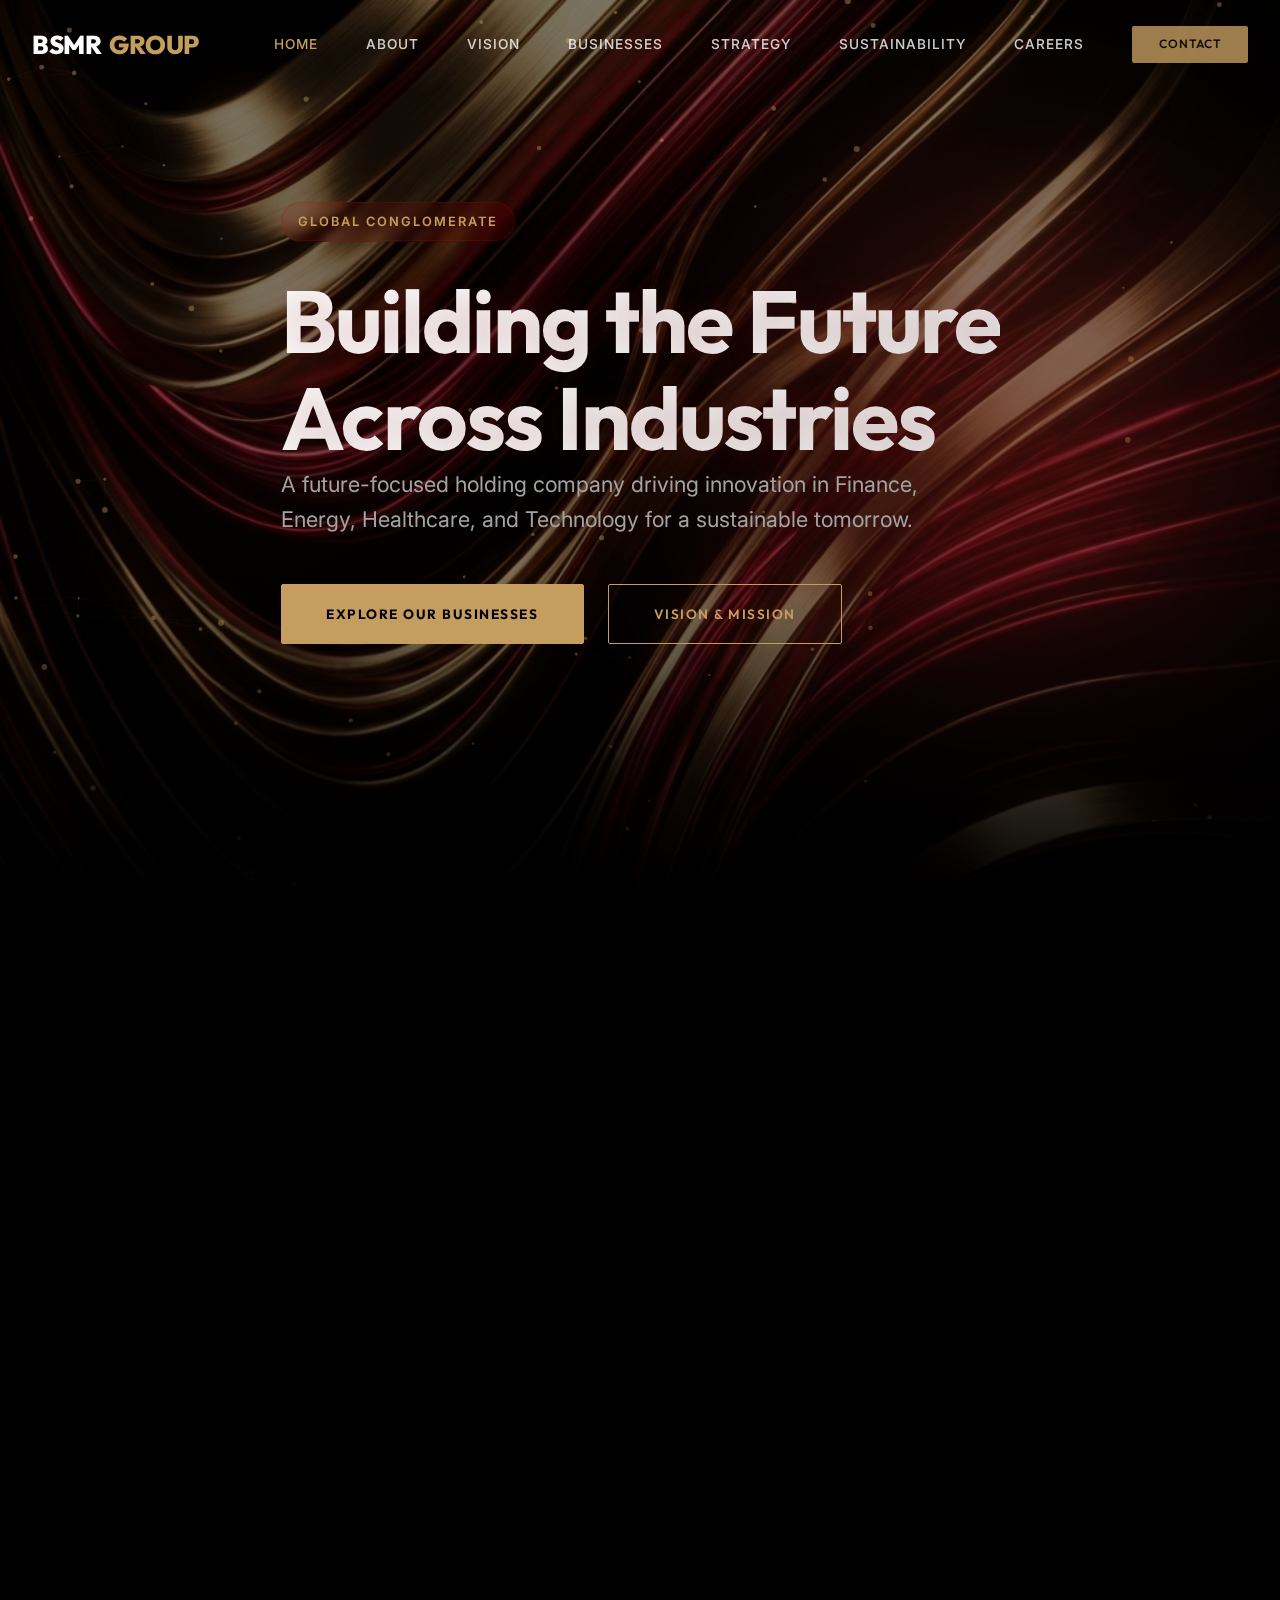
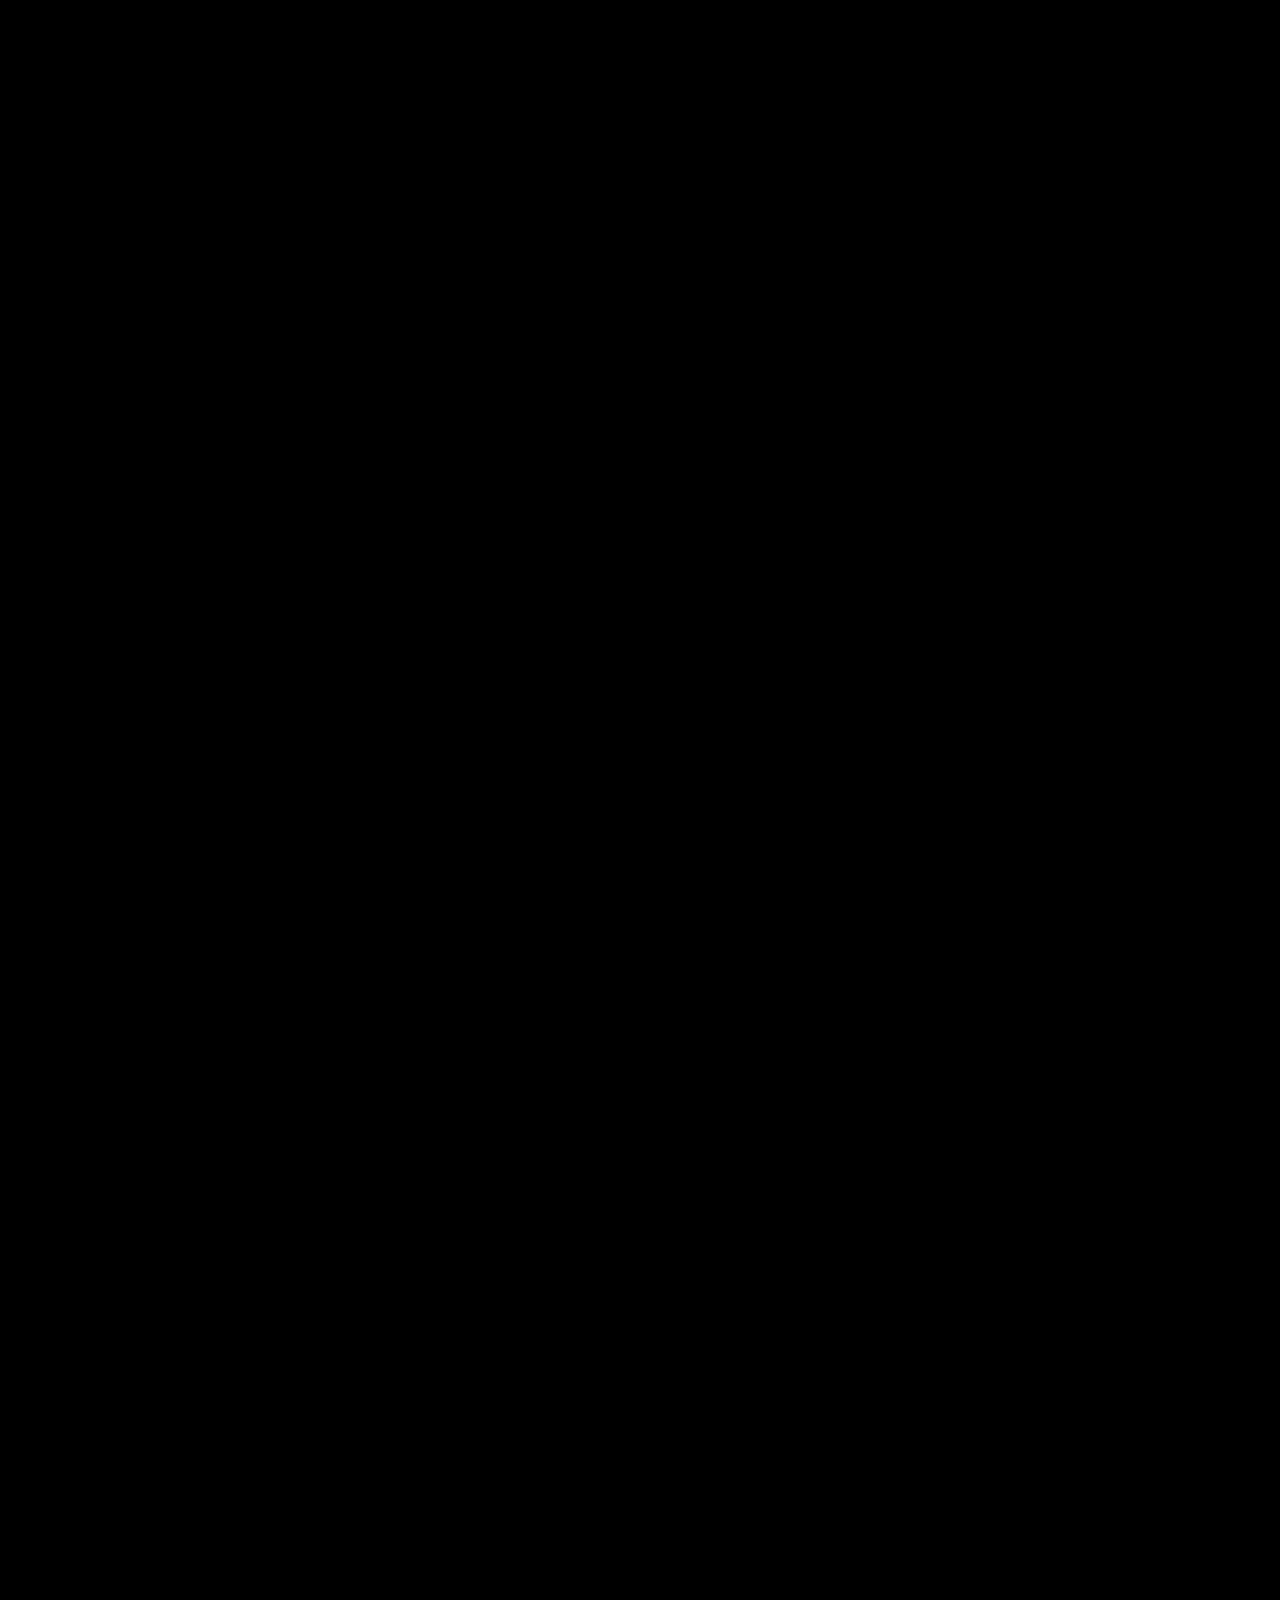
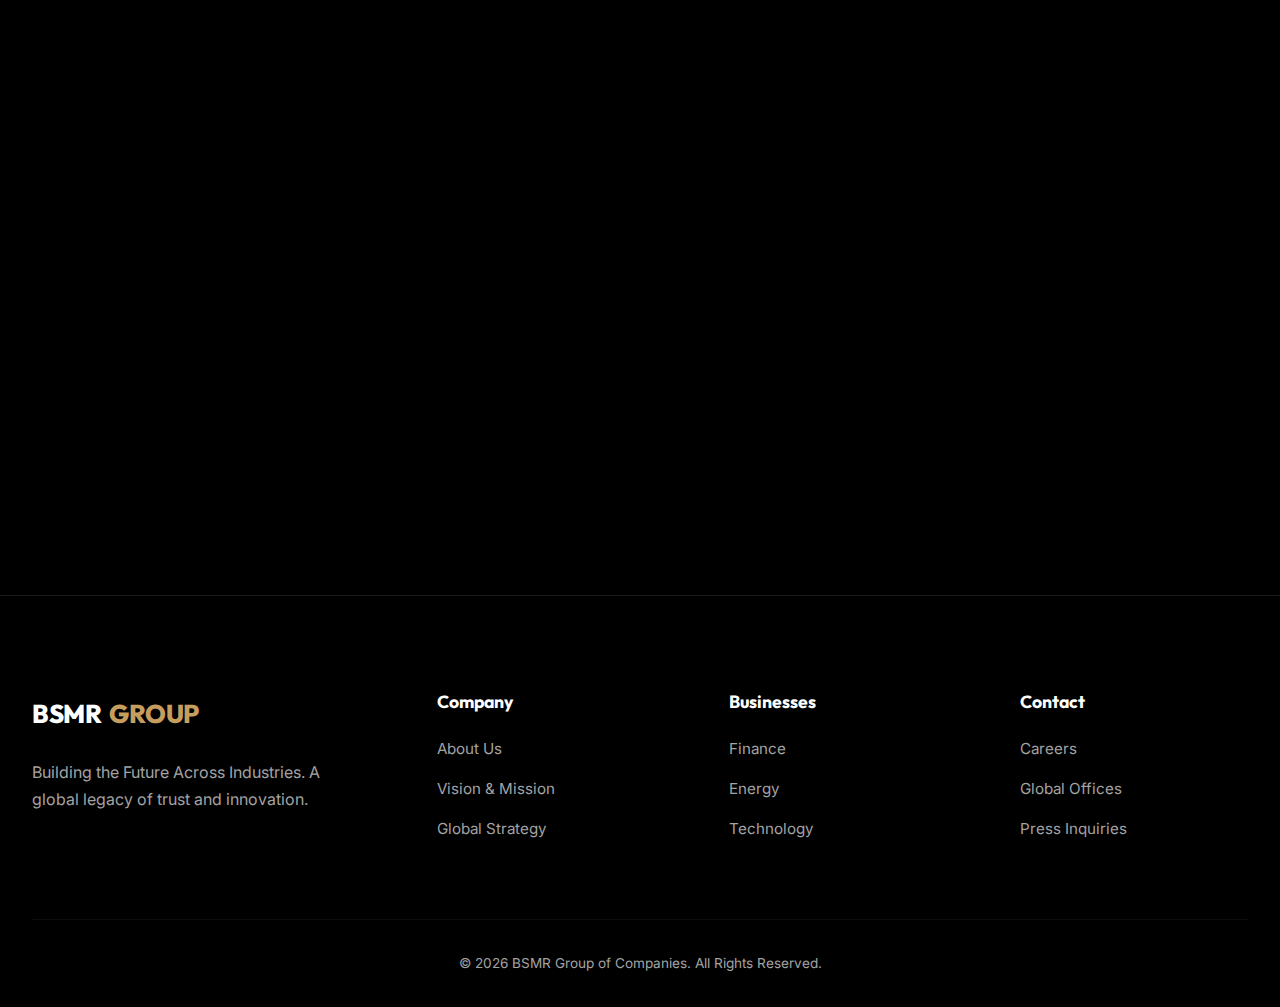
<file: index.html>
<!DOCTYPE html>
<html lang="en">

<head>
    <meta charset="UTF-8">
    <meta name="viewport" content="width=device-width, initial-scale=1.0">
    <title>BSMR Group | Building the Future Across Industries</title>
    <meta name="description"
        content="BSMR Group - A future-focused global conglomerate operating in finance, energy, healthcare, and technology.">

    <!-- Fonts -->
    <link rel="preconnect" href="https://fonts.googleapis.com">
    <link rel="preconnect" href="https://fonts.gstatic.com" crossorigin>
    <link
        href="https://fonts.googleapis.com/css2?family=Inter:wght@300;400;500;600&family=Outfit:wght@500;700;800&display=swap"
        rel="stylesheet">

    <!-- Styles -->
    <link rel="stylesheet" href="styles.css">
</head>

<body>

    <!-- Navigation -->
    <header>
        <div class="nav-container">
            <a href="index.html" class="logo">BSMR <span>GROUP</span></a>
            <nav class="nav-links">
                <a href="index.html" class="active">Home</a>
                <a href="about.html">About</a>
                <a href="vision.html">Vision</a>
                <a href="businesses.html">Businesses</a>
                <a href="strategy.html">Strategy</a>
                <a href="sustainability.html">Sustainability</a>
                <a href="careers.html">Careers</a>
                <a href="contact.html" class="btn btn-primary"
                    style="padding: 0.5rem 1.7rem; font-size: 0.75rem; border: none;">Contact</a>
            </nav>
        </div>
    </header>

    <!-- Hero Section -->
    <section class="hero hero-full">
        <canvas id="liveBackground"></canvas>
        <div class="hero-bg" id="heroBg"></div>
        <div class="hero-graphic-overlay"></div>
        <div class="container hero-content">
            <span class="subtitle text-gold">GLOBAL CONGLOMERATE</span>
            <h1 class="parallax-target" data-speed="0.05">Building the Future<br>Across Industries</h1>
            <p class="parallax-target" data-speed="0.03">A future-focused holding company driving innovation in Finance,
                Energy, Healthcare, and Technology for a sustainable tomorrow.</p>
            <div class="hero-cta parallax-target" data-speed="0.03">
                <a href="businesses.html" class="btn btn-primary">Explore Our Businesses</a>
                <a href="vision.html" class="btn">Vision & Mission</a>
            </div>
        </div>
    </section>

    <!-- Intro Section -->
    <section class="intro text-center reveal">
        <div class="container">
            <span class="section-header"><span class="subtitle">Who We Are</span></span>
            <p>BSMR Group is a diversified global enterprise committed to ethical governance and long-term value
                creation. We build robust, future-ready businesses that empower communities and drive global progress.
            </p>
        </div>
    </section>

    <!-- Business Overview -->
    <section class="businesses reveal">
        <div class="container">
            <div class="section-header">
                <span class="subtitle">Our Portfolio</span>
                <h2>Diversified Excellence</h2>
            </div>
            <div class="business-grid">
                <div class="business-card" onclick="window.location.href='businesses.html'">
                    <span class="business-icon">🏦</span>
                    <h3>Finance & Investments</h3>
                    <p>Banking, asset management, and fintech solutions driving economic growth.</p>
                </div>
                <div class="business-card" onclick="window.location.href='businesses.html'">
                    <span class="business-icon">⚡</span>
                    <h3>Power & Energy</h3>
                    <p>Sustainable power generation and smart grid infrastructure.</p>
                </div>
                <div class="business-card" onclick="window.location.href='businesses.html'">
                    <span class="business-icon">🛢️</span>
                    <h3>Oil, Gas & Renewables</h3>
                    <p>Bridging traditional energy with a renewable future.</p>
                </div>
                <div class="business-card" onclick="window.location.href='businesses.html'">
                    <span class="business-icon">💊</span>
                    <h3>Pharma & Healthcare</h3>
                    <p>Advanced R&D and accessible healthcare solutions.</p>
                </div>
                <div class="business-card" onclick="window.location.href='businesses.html'">
                    <span class="business-icon">🎓</span>
                    <h3>Education & Research</h3>
                    <p>Institutions fostering innovation and next-gen leadership.</p>
                </div>
                <div class="business-card" onclick="window.location.href='businesses.html'">
                    <span class="business-icon">💻</span>
                    <h3>Technology & Digital</h3>
                    <p>AI, cloud computing, and digital transformation services.</p>
                </div>
                <div class="business-card" onclick="window.location.href='businesses.html'">
                    <span class="business-icon">🏗️</span>
                    <h3>Infrastructure</h3>
                    <p>Building smart cities and resilient logistics networks.</p>
                </div>
            </div>
        </div>
    </section>

    <!-- Why BSMR -->
    <section class="why-us reveal">
        <div class="container">
            <div class="section-header text-center">
                <span class="subtitle">The BSMR Advantage</span>
                <h2>Why Partner With Us</h2>
            </div>
            <div class="features-grid">
                <div class="feature-item">
                    <h4>Ethical Governance</h4>
                    <p style="color: var(--text-secondary); font-size: 0.9rem;">Unwavering commitment to integrity and
                        transparency.</p>
                </div>
                <div class="feature-item">
                    <h4>Innovation Driven</h4>
                    <p style="color: var(--text-secondary); font-size: 0.9rem;">Pioneering new technologies for
                        sustainable growth.</p>
                </div>
                <div class="feature-item">
                    <h4>Sustainability Focus</h4>
                    <p style="color: var(--text-secondary); font-size: 0.9rem;">Dedicated to ESG principles and
                        environmental stewardship.</p>
                </div>
                <div class="feature-item">
                    <h4>Global Mindset</h4>
                    <p style="color: var(--text-secondary); font-size: 0.9rem;">Operations and partnerships spanning
                        across continents.</p>
                </div>
            </div>
        </div>
    </section>

    <!-- Call to Action -->
    <section class="cta text-center reveal">
        <div class="container">
            <h2>Ready to Build the Future?</h2>
            <p style="color: var(--text-secondary); margin: 1.5rem auto 2.5rem; max-width: 600px;">Join us in our
                journey to create lasting value responsibly.</p>
            <a href="contact.html" class="btn btn-primary">Contact Us</a>
        </div>
    </section>

    <!-- Footer -->
    <footer>
        <div class="container">
            <div class="footer-content">
                <div class="footer-brand">
                    <div class="logo">BSMR <span>GROUP</span></div>
                    <p>Building the Future Across Industries. A global legacy of trust and innovation.</p>
                </div>
                <div class="footer-col">
                    <h4>Company</h4>
                    <ul>
                        <li><a href="about.html">About Us</a></li>
                        <li><a href="vision.html">Vision & Mission</a></li>
                        <li><a href="strategy.html">Global Strategy</a></li>
                    </ul>
                </div>
                <div class="footer-col">
                    <h4>Businesses</h4>
                    <ul>
                        <li><a href="businesses.html">Finance</a></li>
                        <li><a href="businesses.html">Energy</a></li>
                        <li><a href="businesses.html">Technology</a></li>
                    </ul>
                </div>
                <div class="footer-col">
                    <h4>Contact</h4>
                    <ul>
                        <li><a href="careers.html">Careers</a></li>
                        <li><a href="contact.html">Global Offices</a></li>
                        <li><a href="contact.html">Press Inquiries</a></li>
                    </ul>
                </div>
            </div>
            <div class="footer-bottom">
                <p>&copy; 2026 BSMR Group of Companies. All Rights Reserved.</p>
            </div>
        </div>
    </footer>

    <script src="script.js"></script>
</body>

</html>
</file>
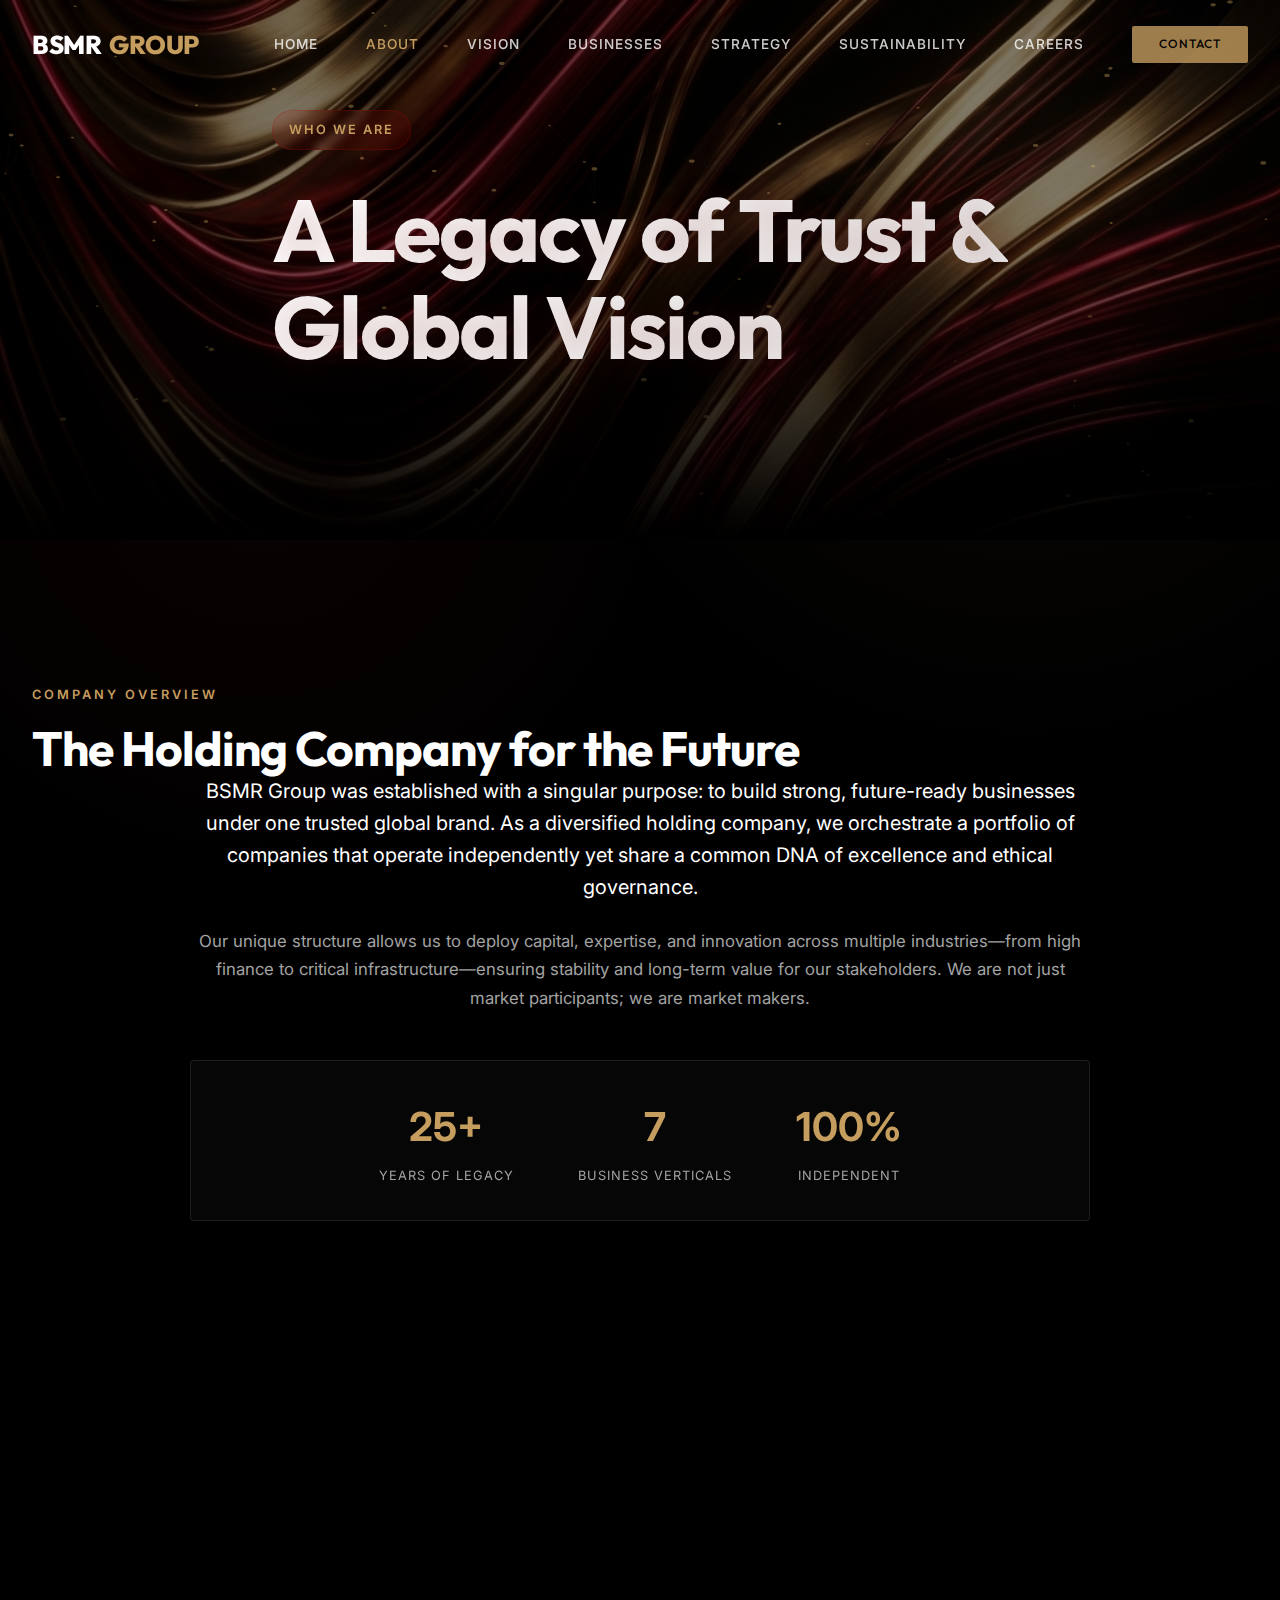
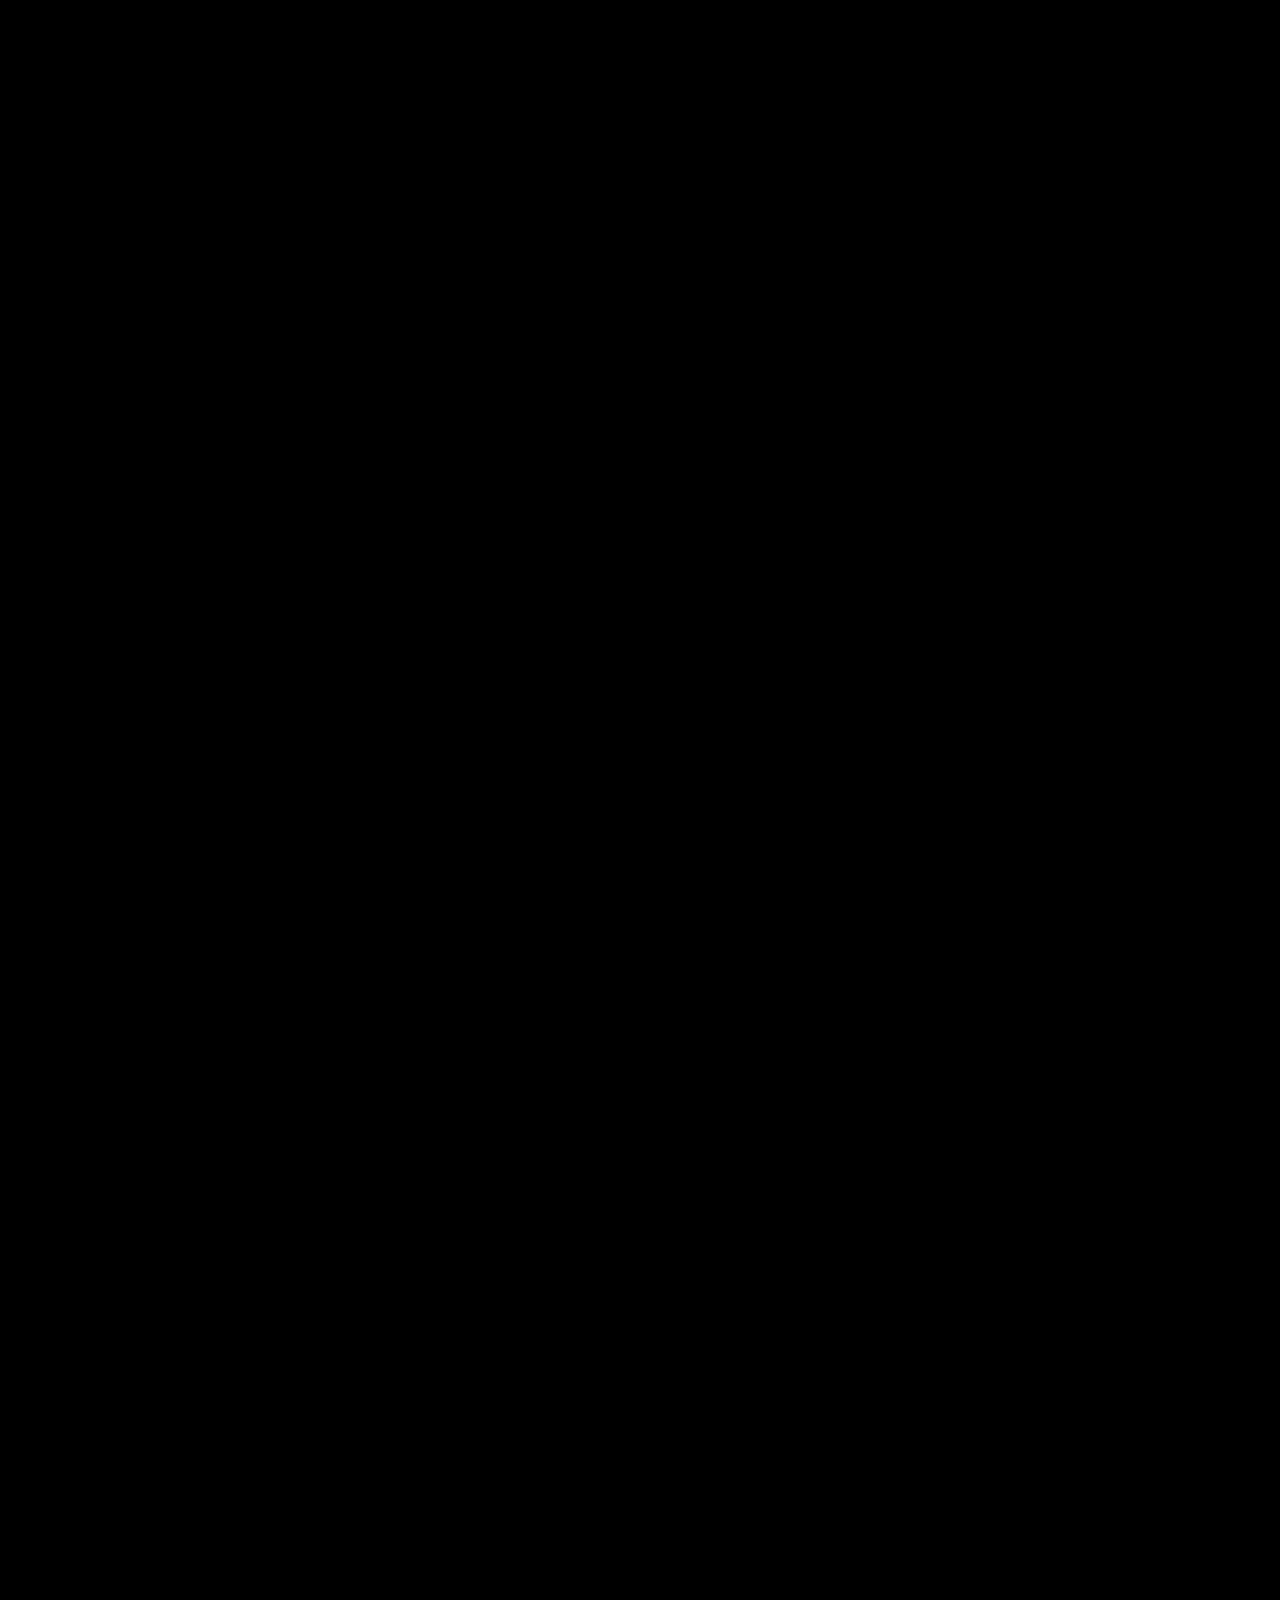
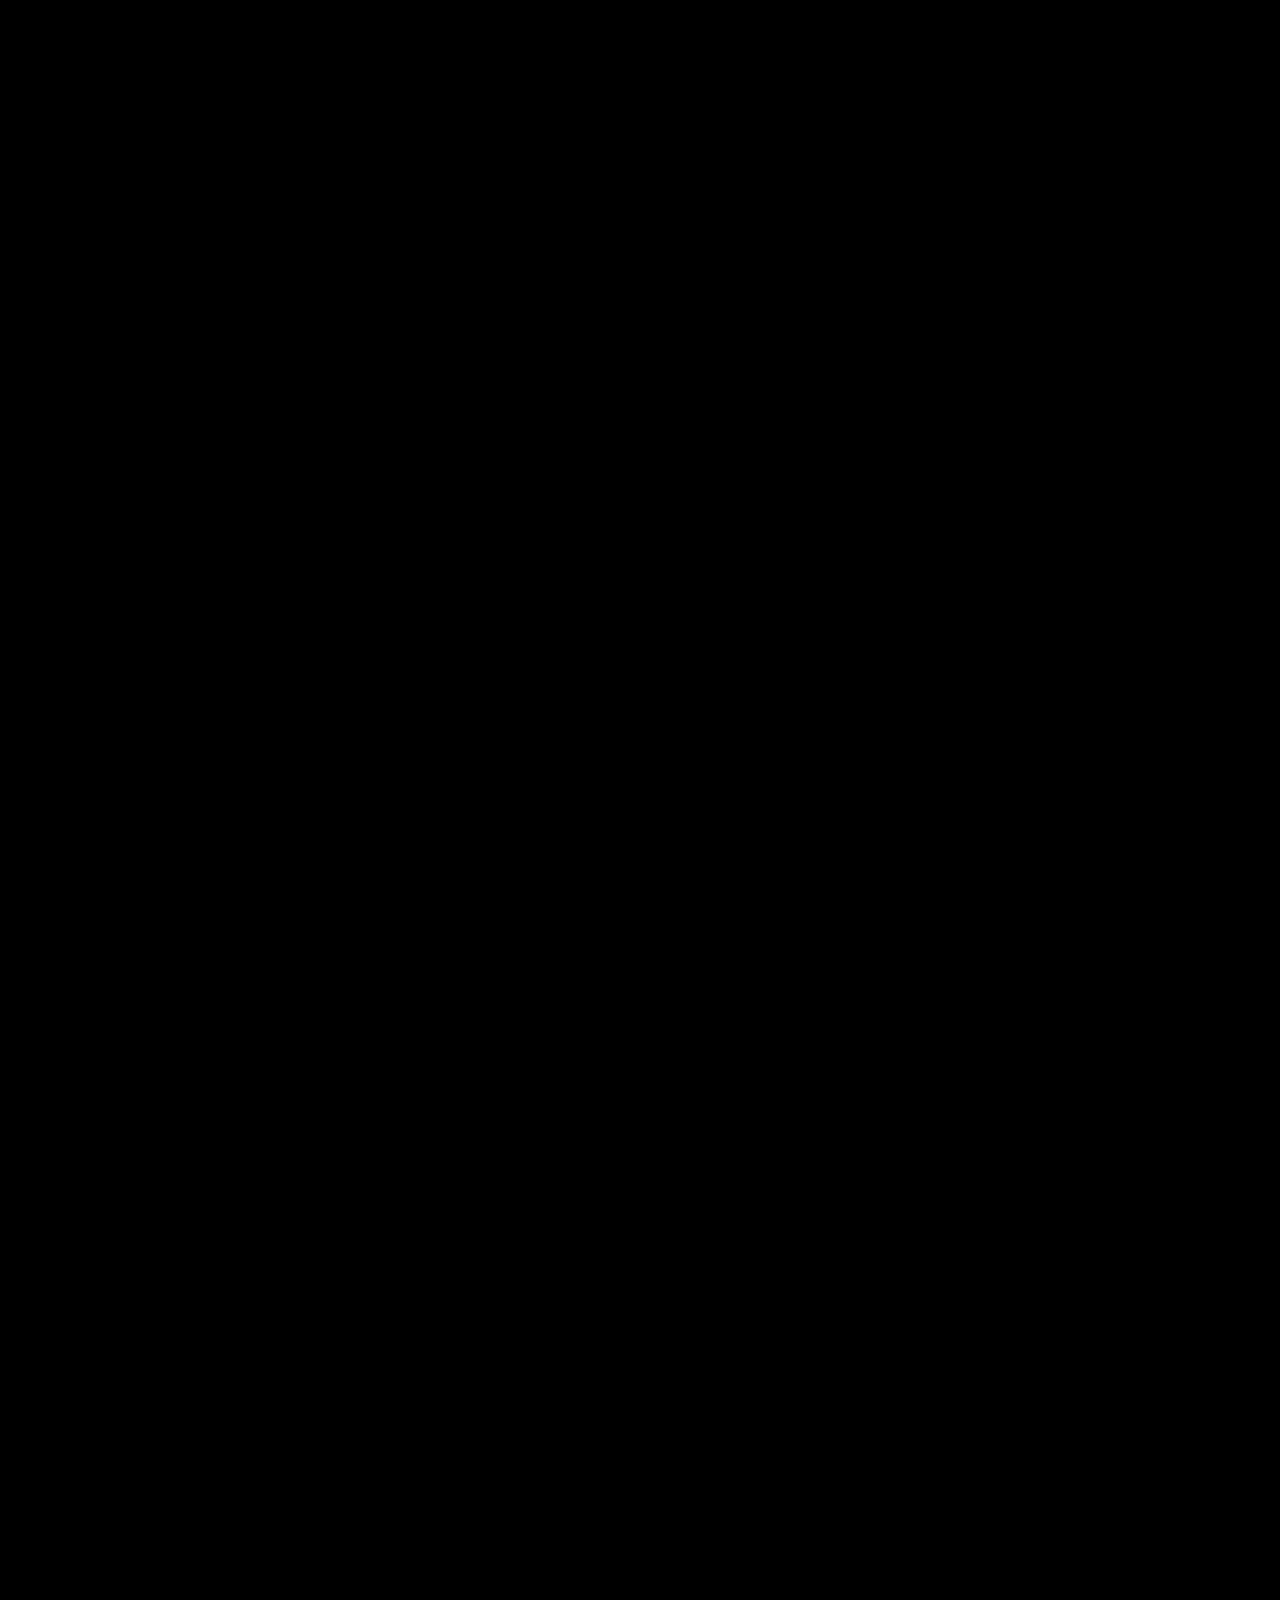
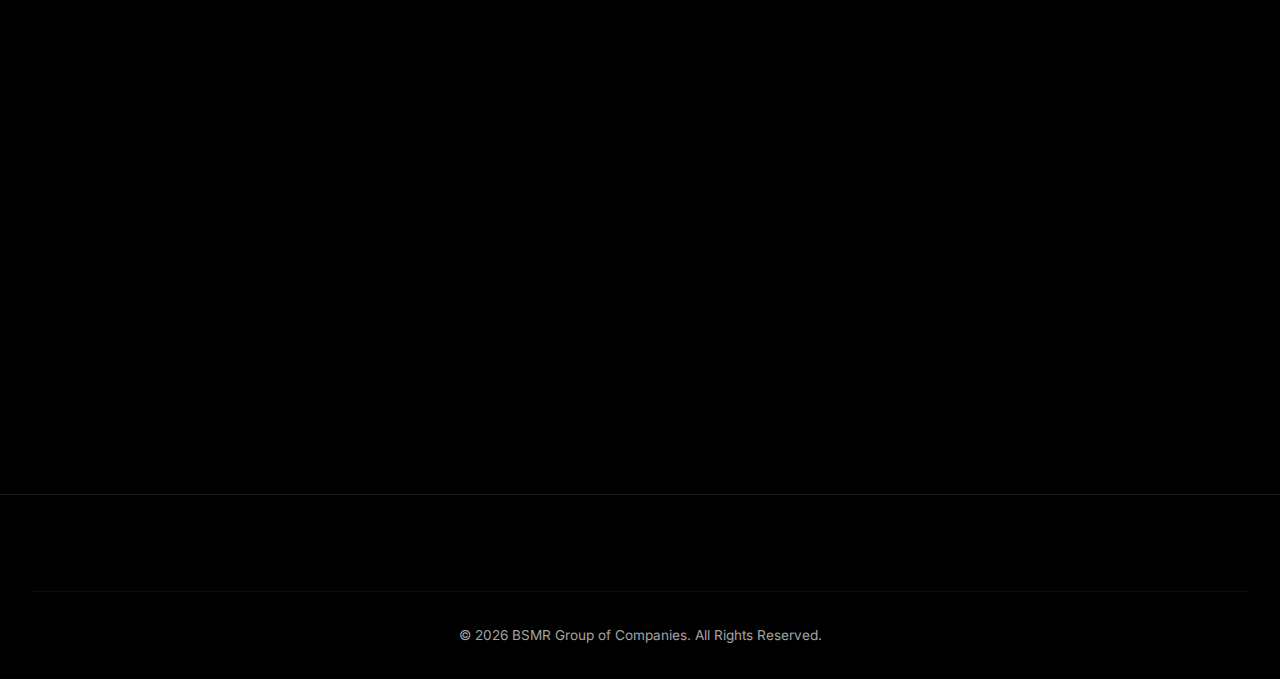
<file: about.html>
<!DOCTYPE html>
<html lang="en">

<head>
    <meta charset="UTF-8">
    <meta name="viewport" content="width=device-width, initial-scale=1.0">
    <title>About Us | BSMR Group</title>
    <link
        href="https://fonts.googleapis.com/css2?family=Inter:wght@300;400;500;600&family=Outfit:wght@500;700;800&display=swap"
        rel="stylesheet">
    <link rel="stylesheet" href="styles.css">
</head>

<body>
    <header>
        <div class="nav-container">
            <a href="index.html" class="logo">BSMR <span>GROUP</span></a>
            <nav class="nav-links">
                <a href="index.html">Home</a>
                <a href="about.html" class="active">About</a>
                <a href="vision.html">Vision</a>
                <a href="businesses.html">Businesses</a>
                <a href="strategy.html">Strategy</a>
                <a href="sustainability.html">Sustainability</a>
                <a href="careers.html">Careers</a>
                <a href="contact.html" class="btn btn-primary"
                    style="padding: 0.5rem 1.7rem; font-size: 0.75rem; border: none;">Contact</a>
            </nav>
        </div>
    </header>

    <!-- Hero Section -->
    <section class="hero" style="height: 60vh;">
        <canvas id="liveBackground"></canvas>
        <div class="hero-bg" id="heroBg"></div>
        <div class="container hero-content">
            <span class="subtitle text-gold">WHO WE ARE</span>
            <h1>A Legacy of Trust &<br>Global Vision</h1>
        </div>
    </section>

    <!-- Corporate Overview -->
    <section class="reveal">
        <div class="container">
            <div class="section-header">
                <span class="subtitle">Company Overview</span>
                <h2>The Holding Company for the Future</h2>
            </div>

            <div class="overview-text" style="max-width: 900px; margin: 0 auto 4rem; text-align: center;">
                <p class="lead-text">BSMR Group was established with a singular purpose: to build strong, future-ready
                    businesses under one trusted global brand. As a diversified holding company, we orchestrate a
                    portfolio of companies that operate independently yet share a common DNA of excellence and ethical
                    governance.</p>
                <p style="color: var(--text-secondary); margin-bottom: 2rem;">Our unique structure allows us to deploy
                    capital, expertise, and innovation across multiple industries—from high finance to critical
                    infrastructure—ensuring stability and long-term value for our stakeholders. We are not just market
                    participants; we are market makers.</p>

                <div class="overview-stats glass-panel"
                    style="display: flex; justify-content: center; gap: 4rem; margin-top: 3rem; padding: 2rem; background: rgba(10,10,10,0.6);">
                    <div class="os-item text-center">
                        <span class="os-num"
                            style="display:block; font-size:2.5rem; color:var(--accent-gold); font-weight:700;">25+</span>
                        <span class="os-label"
                            style="text-transform:uppercase; font-size:0.8rem; color:var(--text-secondary);">Years of
                            Legacy</span>
                    </div>
                    <div class="os-item text-center">
                        <span class="os-num"
                            style="display:block; font-size:2.5rem; color:var(--accent-gold); font-weight:700;">7</span>
                        <span class="os-label"
                            style="text-transform:uppercase; font-size:0.8rem; color:var(--text-secondary);">Business
                            Verticals</span>
                    </div>
                    <div class="os-item text-center">
                        <span class="os-num"
                            style="display:block; font-size:2.5rem; color:var(--accent-gold); font-weight:700;">100%</span>
                        <span class="os-label"
                            style="text-transform:uppercase; font-size:0.8rem; color:var(--text-secondary);">Independent</span>
                    </div>
                </div>
            </div>
        </div>
    </section>

    <!-- Founder Spotlight Section -->
    <section class="founder-section reveal">
        <div class="container">
            <div class="founder-grid glass-panel">
                <div class="founder-image-wrapper">
                    <img src="founder.jpg" alt="Ras Al Khaimah, Founder & CEO" class="founder-img">
                    <div class="founder-badge">
                        <span class="badge-icon">👑</span>
                        <span>Visionary Leadership</span>
                    </div>
                </div>
                <div class="founder-info">
                    <span class="subtitle text-gold"> LEADERSHIP SPOTLIGHT</span>
                    <h2 class="founder-name">Ras Al Khaimah</h2>
                    <p class="founder-title">Founder & Chief Executive Officer (CEO)</p>
                    <p class="founder-company">BSMR Group of Companies</p>

                    <div class="founder-bio">
                        <p>“Ras Al Khaimah is the visionary Founder and CEO of BSMR Group, a global conglomerate
                            spanning finance, energy, technology, healthcare, education, and infrastructure. Under his
                            leadership, BSMR Group is driven by innovation, ethical governance, and sustainable growth,
                            creating lasting value and setting global business standards.”</p>
                    </div>

                    <blockquote class="founder-quote">
                        “BSMR is built not just to grow businesses, but to build a better future across industries and
                        generations.”
                    </blockquote>
                </div>
            </div>
        </div>
    </section>

    <!-- History Timeline -->
    <section class="timeline-section reveal">
        <div class="container">
            <div class="section-header text-center">
                <span class="subtitle">Our Journey</span>
                <h2>Decades of Evolution</h2>
            </div>
            <div class="timeline">
                <div class="timeline-item">
                    <div class="timeline-dot"></div>
                    <div class="timeline-date">1998</div>
                    <div class="timeline-content glass-panel">
                        <h3>The Inception</h3>
                        <p>Founded as a boutique investment firm focusing on emerging markets.</p>
                    </div>
                </div>
                <div class="timeline-item">
                    <div class="timeline-dot"></div>
                    <div class="timeline-date">2005</div>
                    <div class="timeline-content glass-panel">
                        <h3>Energy Expansion</h3>
                        <p>Diversified into power generation, establishing BSMR Power as a key regional player.</p>
                    </div>
                </div>
                <div class="timeline-item">
                    <div class="timeline-dot"></div>
                    <div class="timeline-date">2012</div>
                    <div class="timeline-content glass-panel">
                        <h3>Global Tech Initiatives</h3>
                        <p>Launched BSMR Technologies, investing heavily in cloud infrastructure and early AI research.
                        </p>
                    </div>
                </div>
                <div class="timeline-item">
                    <div class="timeline-dot"></div>
                    <div class="timeline-date">2020</div>
                    <div class="timeline-content glass-panel">
                        <h3>Sustainability Pledge</h3>
                        <p>Committed $2B towards green energy transition and sustainable urban development.</p>
                    </div>
                </div>
                <div class="timeline-item">
                    <div class="timeline-dot"></div>
                    <div class="timeline-date">2026</div>
                    <div class="timeline-content glass-panel">
                        <h3>The Future Era</h3>
                        <p>Expanding into aerospace and quantum computing, redefining the future of industry.</p>
                    </div>
                </div>
            </div>
        </div>
    </section>

    <!-- Leadership Team -->
    <section class="leadership-section reveal">
        <div class="container">
            <div class="section-header">
                <span class="subtitle">Governance</span>
                <h2>Global Leadership</h2>
            </div>
            <div class="leaders-grid">
                <div class="leader-card glass-panel">
                    <div class="leader-avatar"></div>
                    <h3>Alexandre Dubois</h3>
                    <p class="leader-role">Group CEO</p>
                    <p class="leader-bio">Strategic visionary with 30+ years in international finance and restructuring.
                    </p>
                </div>
                <div class="leader-card glass-panel">
                    <div class="leader-avatar"></div>
                    <h3>Sarah Chen</h3>
                    <p class="leader-role">Chief Investment Officer</p>
                    <p class="leader-bio">Former head of Asian Markets at a global bank, steering our multi-billion
                        dollar portfolio.</p>
                </div>
                <div class="leader-card glass-panel">
                    <div class="leader-avatar"></div>
                    <h3>Dr. Marcus Thorne</h3>
                    <p class="leader-role">Chief Technology Officer</p>
                    <p class="leader-bio">PhD in Quantum Physics, leading our deep tech and R&D initiatives.</p>
                </div>
                <div class="leader-card glass-panel">
                    <div class="leader-avatar"></div>
                    <h3>Elena Rossi</h3>
                    <p class="leader-role">Head of Sustainability</p>
                    <p class="leader-bio">Architect of our ESG framework, ensuring every venture is planet-positive.</p>
                </div>
            </div>
        </div>
    </section>

    <!-- Values -->
    <section class="values-section reveal" style="padding-bottom: 6rem;">
        <div class="container">
            <div class="section-header text-center">
                <h2>Our Core Values</h2>
            </div>
            <div class="features-grid">
                <div class="feature-item">
                    <h4>Integrity</h4>
                    <p style="color: var(--text-secondary);">We do what is right, not what is easy. Trust is our most
                        valuable asset.</p>
                </div>
                <div class="feature-item">
                    <h4>Innovation</h4>
                    <p style="color: var(--text-secondary);">We relentlessly pursue better ways to solve global
                        challenges.</p>
                </div>
                <div class="feature-item">
                    <h4>Excellence</h4>
                    <p style="color: var(--text-secondary);">We set the highest standards in every industry we enter.
                    </p>
                </div>
                <div class="feature-item">
                    <h4>Sustainability</h4>
                    <p style="color: var(--text-secondary);">We balance growth with environmental stewardship.</p>
                </div>
            </div>
        </div>
    </section>

    <footer>
        <div class="container">
            <div class="footer-bottom">
                <p>&copy; 2026 BSMR Group of Companies. All Rights Reserved.</p>
            </div>
        </div>
    </footer>
    <script src="script.js"></script>
</body>

</html>
</file>
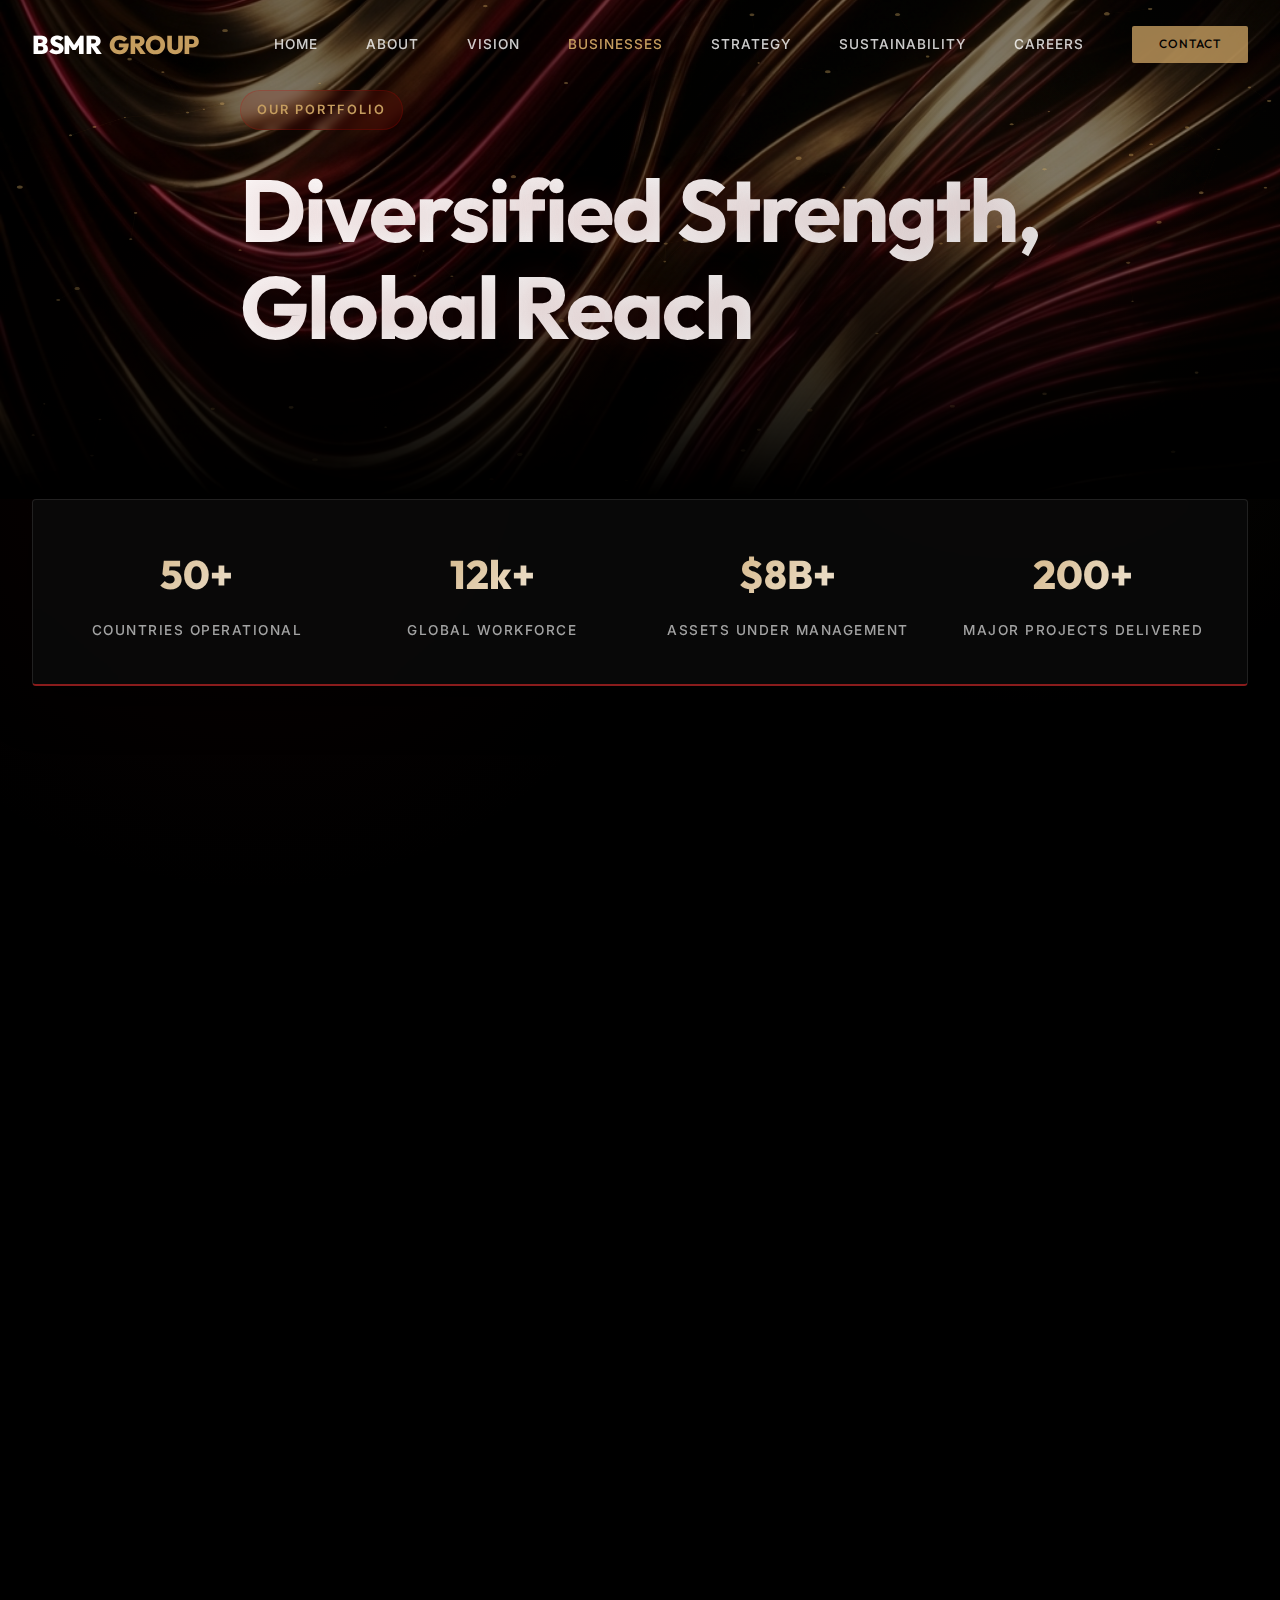
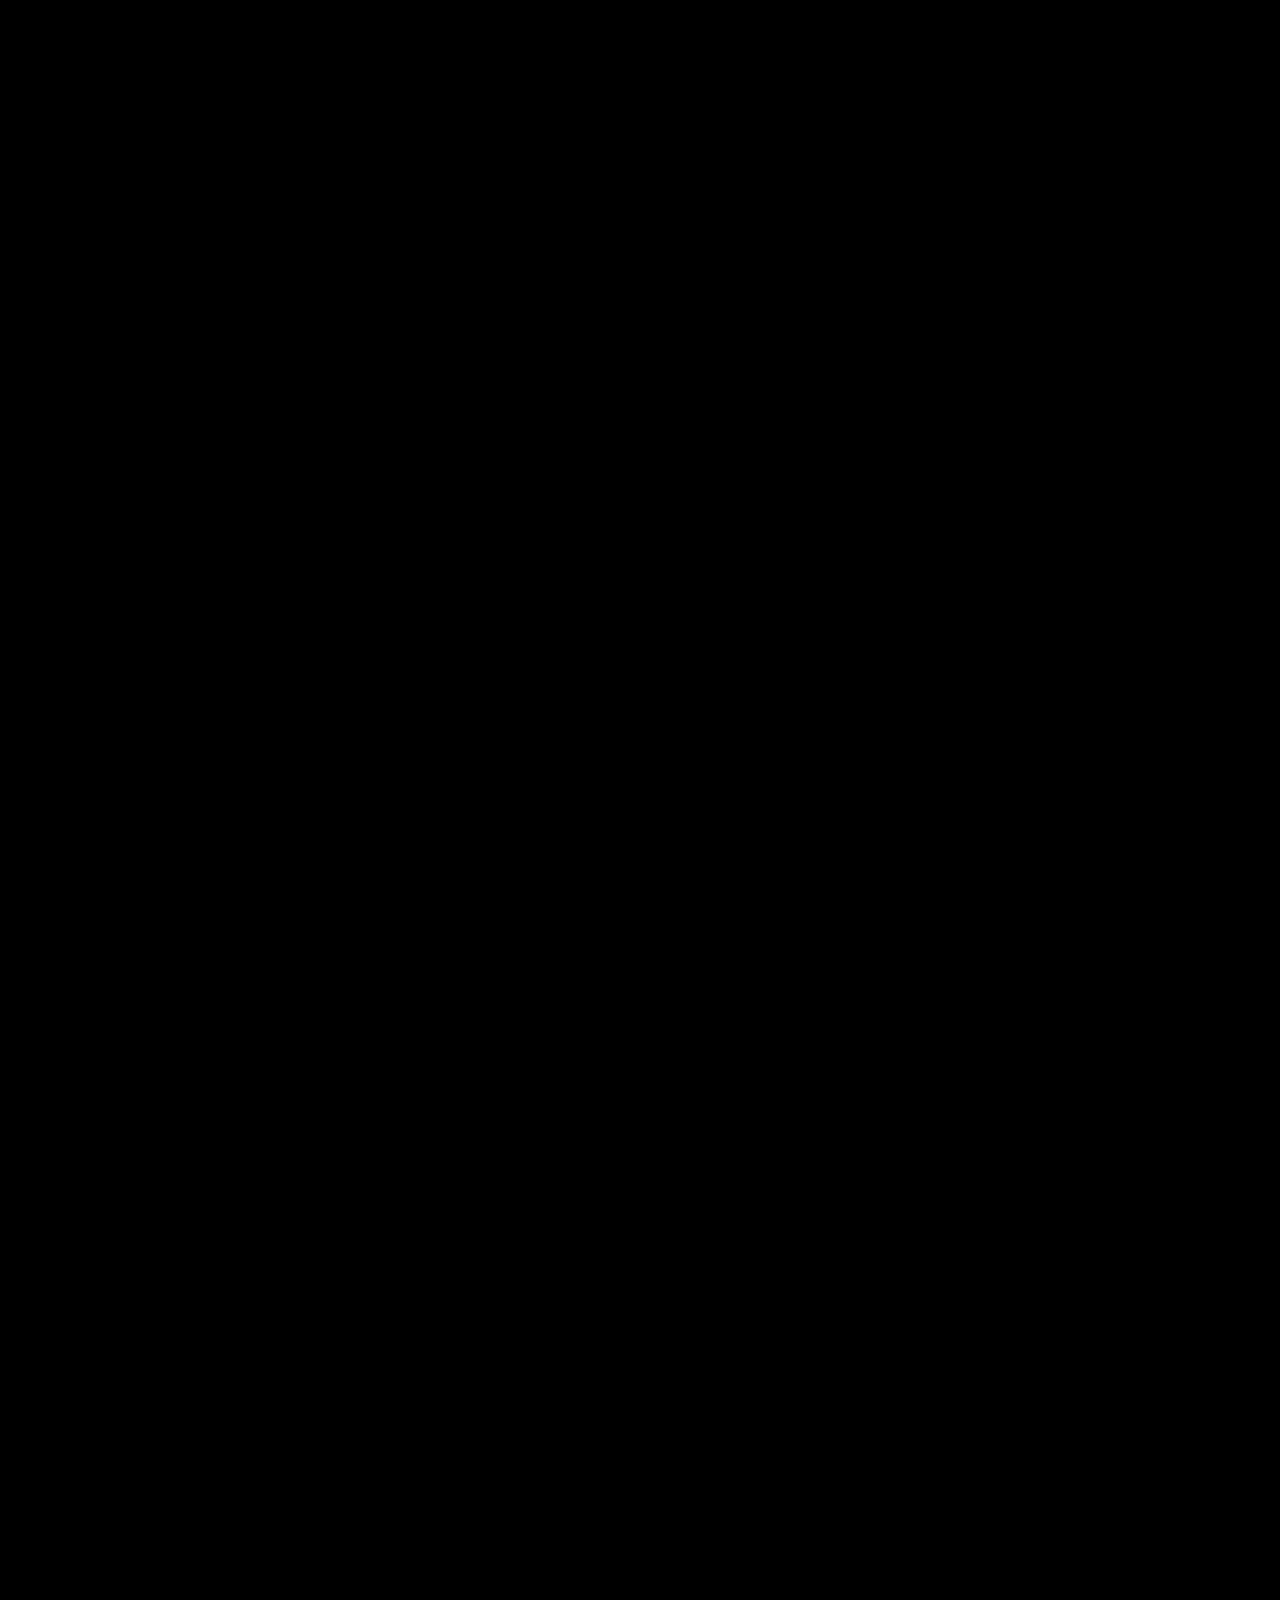
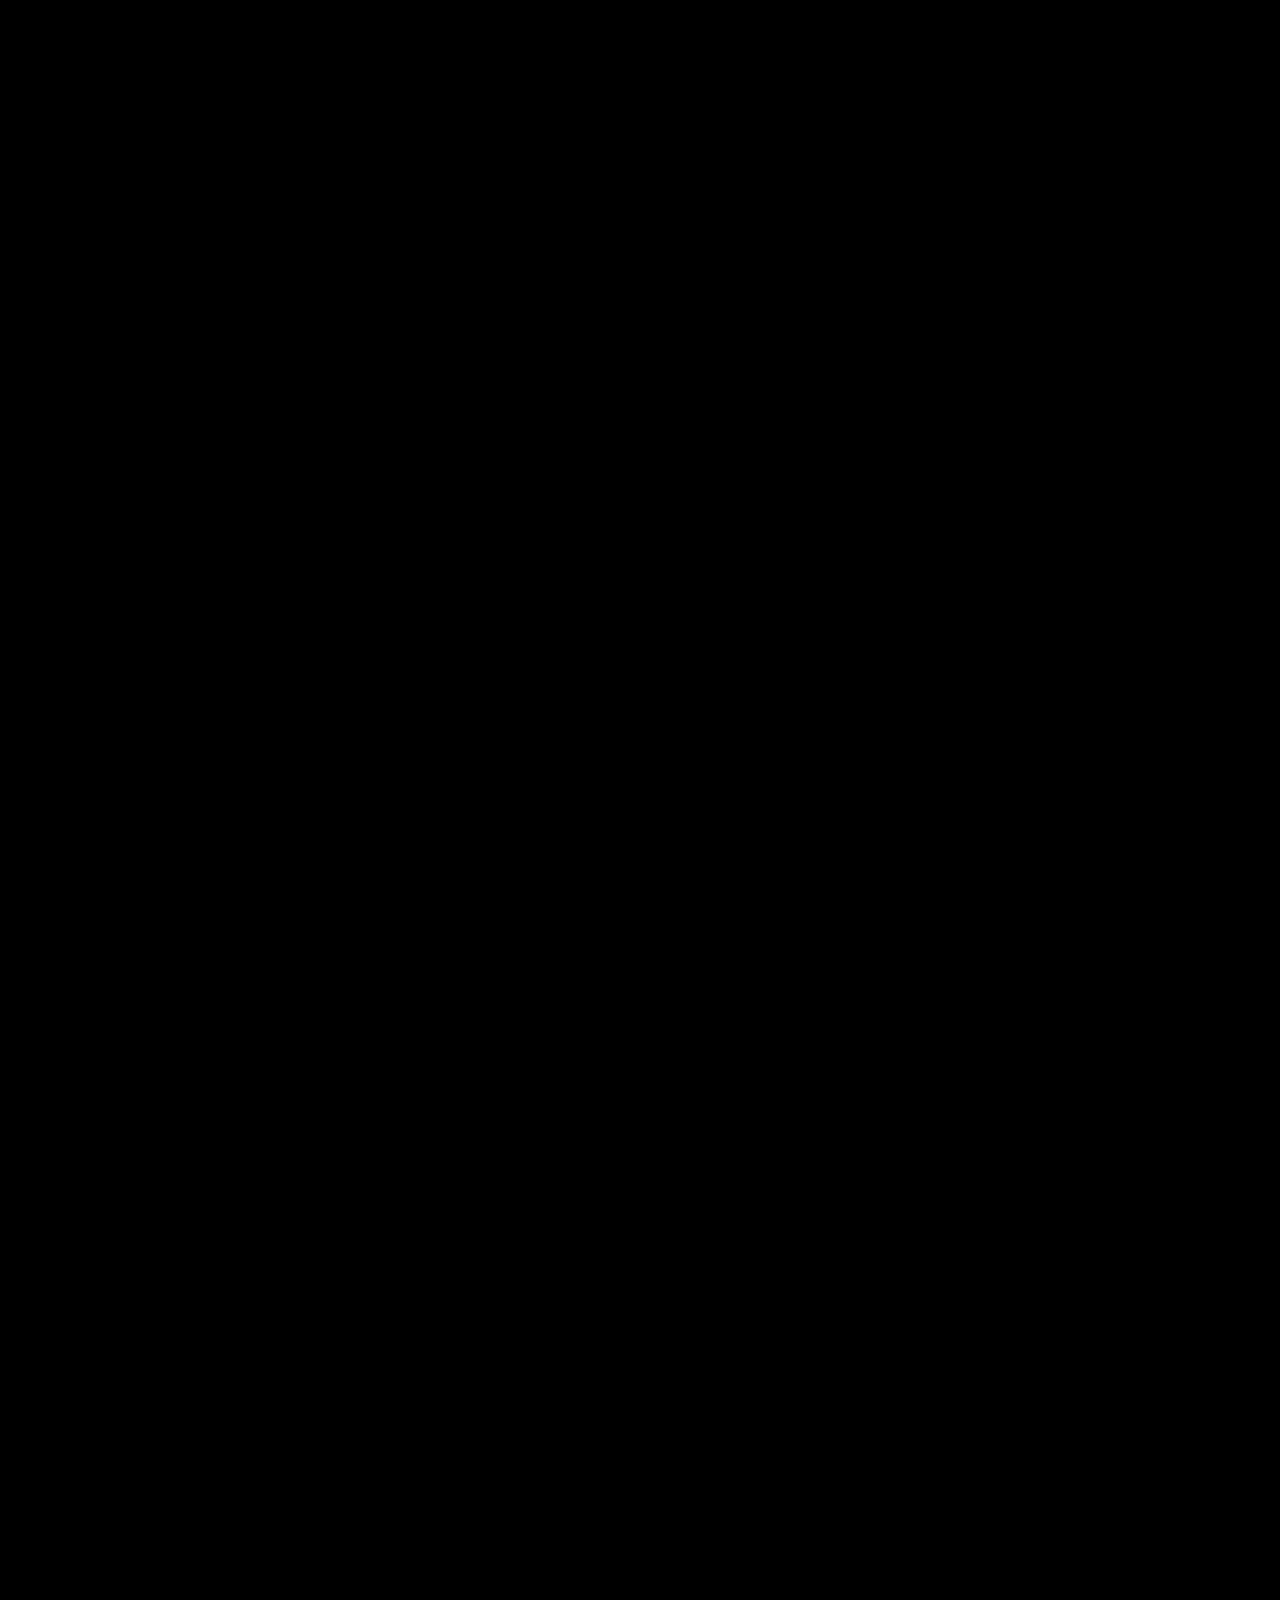
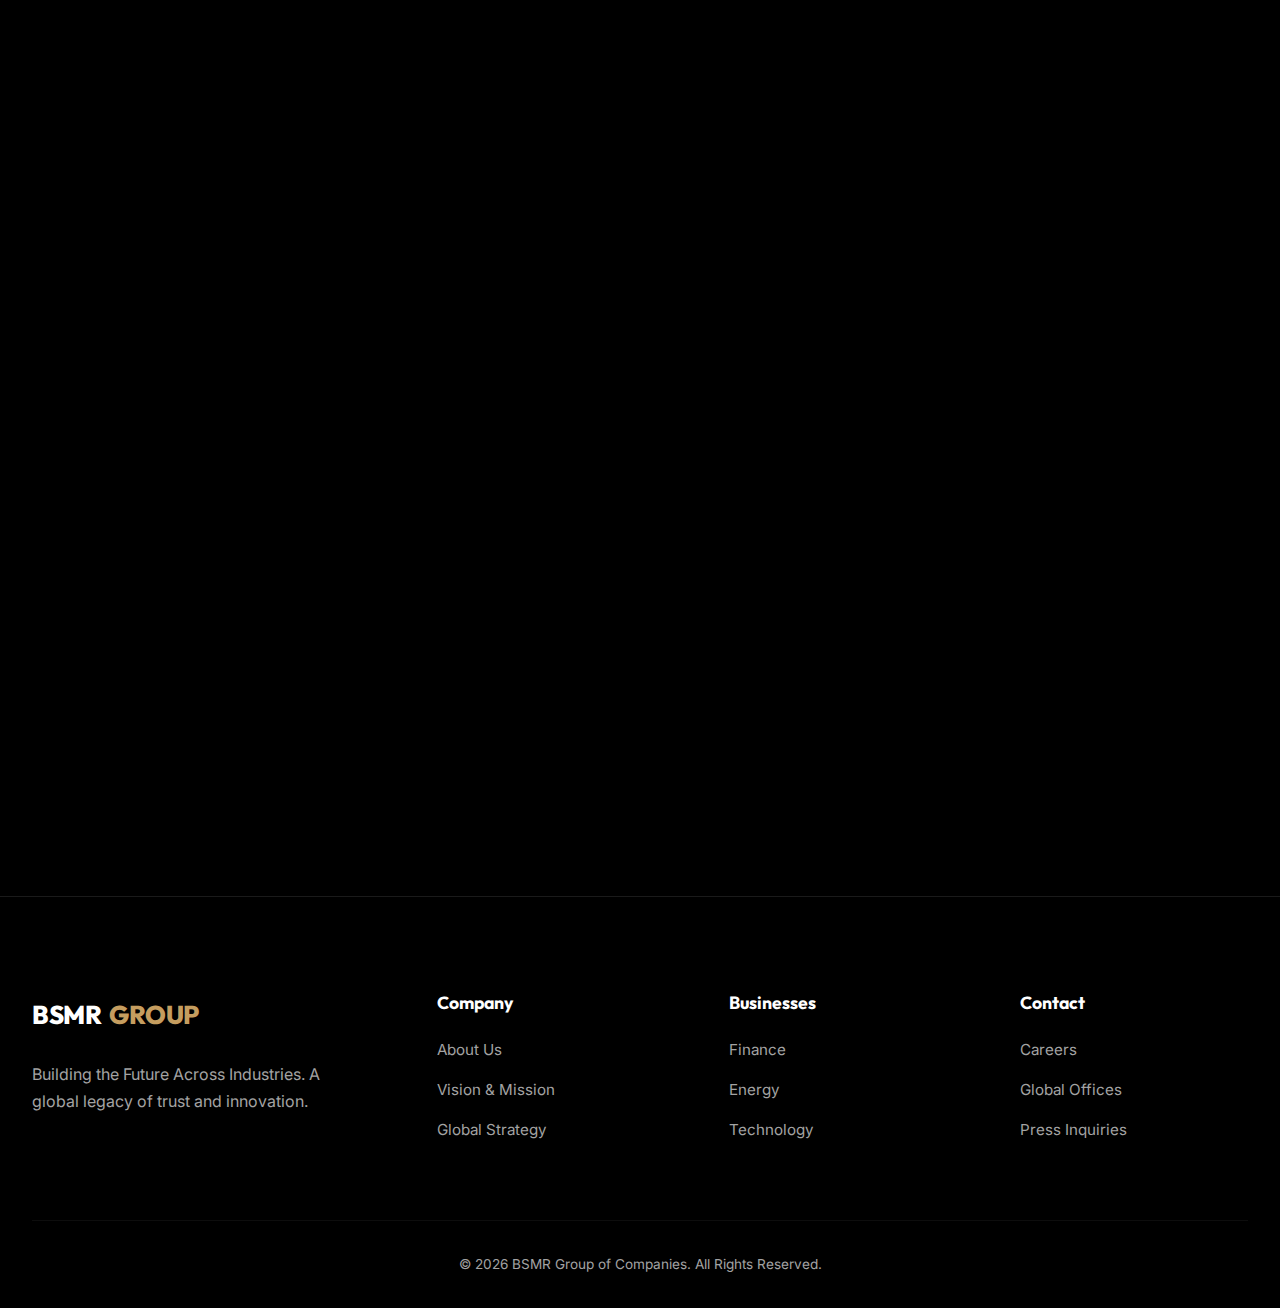
<file: businesses.html>
<!DOCTYPE html>
<html lang="en">

<head>
    <meta charset="UTF-8">
    <meta name="viewport" content="width=device-width, initial-scale=1.0">
    <title>Our Businesses | BSMR Group</title>
    <link
        href="https://fonts.googleapis.com/css2?family=Inter:wght@300;400;500;600&family=Outfit:wght@500;700;800&display=swap"
        rel="stylesheet">
    <link rel="stylesheet" href="styles.css">
</head>

<body>
    <header>
        <div class="nav-container">
            <a href="index.html" class="logo">BSMR <span>GROUP</span></a>
            <nav class="nav-links">
                <a href="index.html">Home</a>
                <a href="about.html">About</a>
                <a href="vision.html">Vision</a>
                <a href="businesses.html" class="active">Businesses</a>
                <a href="strategy.html">Strategy</a>
                <a href="sustainability.html">Sustainability</a>
                <a href="careers.html">Careers</a>
                <a href="contact.html" class="btn btn-primary"
                    style="padding: 0.5rem 1.7rem; font-size: 0.75rem; border: none;">Contact</a>
            </nav>
        </div>
    </header>

    <!-- Hero Section (Partial Height) -->
    <section class="hero">
        <canvas id="liveBackground"></canvas>
        <div class="hero-bg" id="heroBg"></div>
        <div class="container hero-content">
            <span class="subtitle text-gold">OUR PORTFOLIO</span>
            <h1>Diversified Strength,<br>Global Reach</h1>
        </div>
    </section>

    <!-- Global Impact Stats -->
    <section class="stats-section reveal">
        <div class="container">
            <div class="stats-grid">
                <div class="stat-item">
                    <span class="stat-number text-gold">50+</span>
                    <span class="stat-label">Countries Operational</span>
                </div>
                <div class="stat-item">
                    <span class="stat-number text-gold">12k+</span>
                    <span class="stat-label">Global Workforce</span>
                </div>
                <div class="stat-item">
                    <span class="stat-number text-gold">$8B+</span>
                    <span class="stat-label">Assets Under Management</span>
                </div>
                <div class="stat-item">
                    <span class="stat-number text-gold">200+</span>
                    <span class="stat-label">Major Projects Delivered</span>
                </div>
            </div>
        </div>
    </section>

    <!-- Business Divisions -->
    <section class="business-list reveal">
        <div class="container">

            <!-- Financial Services -->
            <div class="glass-panel business-row">
                <div class="business-visual">
                    <span class="biz-icon">🏦</span>
                    <div class="biz-number">01</div>
                </div>
                <div class="business-info">
                    <h3>BSMR Financial Services</h3>
                    <p class="biz-desc">A comprehensive financial ecosystem providing secure banking, strategic
                        investment management, and innovative fintech solutions. We empower individuals and institutions
                        to achieve financial freedom.</p>

                    <div class="biz-highlights">
                        <div class="highlight-item">
                            <h4>Key Focus</h4>
                            <p>Global Asset Management, Private Equity, Digital Banking</p>
                        </div>
                        <div class="highlight-item">
                            <h4>Innovation</h4>
                            <p>Blockchain-secured transaction layers & AI-driven credit scoring.</p>
                        </div>
                    </div>

                    <div class="business-tags">
                        <span class="tag">Banking</span>
                        <span class="tag">Asset Management</span>
                        <span class="tag">Fintech</span>
                        <span class="tag">Insurance</span>
                    </div>
                    <a href="#" class="btn-text">View Division <span class="arrow">→</span></a>
                </div>
            </div>

            <!-- Power -->
            <div class="glass-panel business-row">
                <div class="business-visual">
                    <span class="biz-icon">⚡</span>
                    <div class="biz-number">02</div>
                </div>
                <div class="business-info">
                    <h3>BSMR Power</h3>
                    <p class="biz-desc">Energizing nations through efficient power generation and transmission. We are
                        modernizing grids and investing in smart energy solutions to meet growing global demand.</p>

                    <div class="biz-highlights">
                        <div class="highlight-item">
                            <h4>Key Focus</h4>
                            <p>National Grid Infrastructure, Thermal & Hydro Power</p>
                        </div>
                        <div class="highlight-item">
                            <h4>Innovation</h4>
                            <p>AI-optimized load balancing for smart cities.</p>
                        </div>
                    </div>

                    <div class="business-tags">
                        <span class="tag">Power Generation</span>
                        <span class="tag">Transmission</span>
                        <span class="tag">Smart Grids</span>
                    </div>
                    <a href="#" class="btn-text">View Division <span class="arrow">→</span></a>
                </div>
            </div>

            <!-- Oil & Energy -->
            <div class="glass-panel business-row">
                <div class="business-visual">
                    <span class="biz-icon">🛢️</span>
                    <div class="biz-number">03</div>
                </div>
                <div class="business-info">
                    <h3>BSMR Oil & Energy</h3>
                    <p class="biz-desc">Responsibly managing traditional energy resources while actively transitioning
                        towards a sustainable mix. Our operations cover exploration, trading, and renewable integration.
                    </p>

                    <div class="biz-highlights">
                        <div class="highlight-item">
                            <h4>Key Focus</h4>
                            <p>Upstream Exploration, Global Tech-enabled Trading</p>
                        </div>
                        <div class="highlight-item">
                            <h4>Innovation</h4>
                            <p>Carbon capture technologies & Green Hydrogen pilots.</p>
                        </div>
                    </div>

                    <div class="business-tags">
                        <span class="tag">Oil & Gas</span>
                        <span class="tag">Energy Trading</span>
                        <span class="tag">Renewables</span>
                    </div>
                    <a href="#" class="btn-text">View Division <span class="arrow">→</span></a>
                </div>
            </div>

            <!-- Pharmaceuticals -->
            <div class="glass-panel business-row">
                <div class="business-visual">
                    <span class="biz-icon">💊</span>
                    <div class="biz-number">04</div>
                </div>
                <div class="business-info">
                    <h3>BSMR Pharmaceuticals</h3>
                    <p class="biz-desc">Dedicated to human well-being through advanced research and development. We
                        manufacture high-quality, accessible medicines and healthcare solutions.</p>

                    <div class="biz-highlights">
                        <div class="highlight-item">
                            <h4>Key Focus</h4>
                            <p>Generic Medicines, Biotech Research, Medical Devices</p>
                        </div>
                        <div class="highlight-item">
                            <h4>Innovation</h4>
                            <p>Personalized medicine via genomic data analysis.</p>
                        </div>
                    </div>

                    <div class="business-tags">
                        <span class="tag">Manufacturing</span>
                        <span class="tag">R&D Center</span>
                        <span class="tag">Healthcare</span>
                    </div>
                    <a href="#" class="btn-text">View Division <span class="arrow">→</span></a>
                </div>
            </div>

            <!-- Education -->
            <div class="glass-panel business-row">
                <div class="business-visual">
                    <span class="biz-icon">🎓</span>
                    <div class="biz-number">05</div>
                </div>
                <div class="business-info">
                    <h3>BSMR Institute</h3>
                    <p class="biz-desc">Fostering the next generation of leaders and innovators. Our institutes focus on
                        science, technology, and research to solve tomorrow's problems.</p>

                    <div class="biz-highlights">
                        <div class="highlight-item">
                            <h4>Key Focus</h4>
                            <p>STEM Education, MBA Programs, Industry Partnerships</p>
                        </div>
                        <div class="highlight-item">
                            <h4>Innovation</h4>
                            <p>VR/AR Labs for immersive learning experiences.</p>
                        </div>
                    </div>

                    <div class="business-tags">
                        <span class="tag">Universities</span>
                        <span class="tag">Vocational Training</span>
                        <span class="tag">Research Grants</span>
                    </div>
                    <a href="#" class="btn-text">View Division <span class="arrow">→</span></a>
                </div>
            </div>

            <!-- Technology -->
            <div class="glass-panel business-row">
                <div class="business-visual">
                    <span class="biz-icon">💻</span>
                    <div class="biz-number">06</div>
                </div>
                <div class="business-info">
                    <h3>BSMR Technologies</h3>
                    <p class="biz-desc">At the cutting edge of the digital revolution. We specialize in AI, enterprise
                        software, cybersecurity, and cloud infrastructure services.</p>

                    <div class="biz-highlights">
                        <div class="highlight-item">
                            <h4>Key Focus</h4>
                            <p>Enterprise SaaS, Cloud Infrastructure, Cyber Defense</p>
                        </div>
                        <div class="highlight-item">
                            <h4>Innovation</h4>
                            <p>Generative AI models for industrial efficiency.</p>
                        </div>
                    </div>

                    <div class="business-tags">
                        <span class="tag">AI & ML</span>
                        <span class="tag">Cybersecurity</span>
                        <span class="tag">Cloud Services</span>
                    </div>
                    <a href="#" class="btn-text">View Division <span class="arrow">→</span></a>
                </div>
            </div>

            <!-- Infrastructure -->
            <div class="glass-panel business-row">
                <div class="business-visual">
                    <span class="biz-icon">🏗️</span>
                    <div class="biz-number">07</div>
                </div>
                <div class="business-info">
                    <h3>BSMR Infrastructure</h3>
                    <p class="biz-desc">Building the foundations of modern society. From real estate developments to
                        logistics hubs and smart city infrastructure.</p>

                    <div class="biz-highlights">
                        <div class="highlight-item">
                            <h4>Key Focus</h4>
                            <p>Mega-projects, Commercial Towers, Smart Logistics</p>
                        </div>
                        <div class="highlight-item">
                            <h4>Innovation</h4>
                            <p>Green building materials & automated construction.</p>
                        </div>
                    </div>

                    <div class="business-tags">
                        <span class="tag">Smart Cities</span>
                        <span class="tag">Logistics Hubs</span>
                        <span class="tag">Commercial Real Estate</span>
                    </div>
                    <a href="#" class="btn-text">View Division <span class="arrow">→</span></a>
                </div>
            </div>

        </div>
    </section>

    <!-- Future Ventures -->
    <section class="future-ventures reveal" style="padding-bottom: 6rem;">
        <div class="container text-center">
            <span class="subtitle text-gold">HORIZON 2030</span>
            <h2 style="margin-bottom: 3rem;">Future Frontiers</h2>
            <div class="grid" style="grid-template-columns: repeat(auto-fit, minmax(250px, 1fr)); gap: 2rem;">
                <div class="glass-panel" style="padding: 2rem;">
                    <div style="font-size: 3rem; margin-bottom: 1rem;">🚀</div>
                    <h4>Aerospace</h4>
                    <p class="why-desc" style="font-size: 0.9rem; margin-top: 1rem; color: var(--text-secondary);">
                        Investing in satellite communications and propulsion systems.</p>
                </div>
                <div class="glass-panel" style="padding: 2rem;">
                    <div style="font-size: 3rem; margin-bottom: 1rem;">🧬</div>
                    <h4>Synthetic Biology</h4>
                    <p class="why-desc" style="font-size: 0.9rem; margin-top: 1rem; color: var(--text-secondary);">
                        Engineering biological systems for clean manufacturing.</p>
                </div>
                <div class="glass-panel" style="padding: 2rem;">
                    <div style="font-size: 3rem; margin-bottom: 1rem;">🤖</div>
                    <h4>Quantum Computing</h4>
                    <p class="why-desc" style="font-size: 0.9rem; margin-top: 1rem; color: var(--text-secondary);">
                        Unlocking next-level processing power for complex simulations.</p>
                </div>
            </div>
        </div>
    </section>

    <footer>
        <div class="container">
            <div class="footer-content">
                <div class="footer-brand">
                    <div class="logo">BSMR <span>GROUP</span></div>
                    <p>Building the Future Across Industries. A global legacy of trust and innovation.</p>
                </div>
                <div class="footer-col">
                    <h4>Company</h4>
                    <ul>
                        <li><a href="about.html">About Us</a></li>
                        <li><a href="vision.html">Vision & Mission</a></li>
                        <li><a href="strategy.html">Global Strategy</a></li>
                    </ul>
                </div>
                <div class="footer-col">
                    <h4>Businesses</h4>
                    <ul>
                        <li><a href="businesses.html">Finance</a></li>
                        <li><a href="businesses.html">Energy</a></li>
                        <li><a href="businesses.html">Technology</a></li>
                    </ul>
                </div>
                <div class="footer-col">
                    <h4>Contact</h4>
                    <ul>
                        <li><a href="careers.html">Careers</a></li>
                        <li><a href="contact.html">Global Offices</a></li>
                        <li><a href="contact.html">Press Inquiries</a></li>
                    </ul>
                </div>
            </div>
            <div class="footer-bottom">
                <p>&copy; 2026 BSMR Group of Companies. All Rights Reserved.</p>
            </div>
        </div>
    </footer>
    <script src="script.js"></script>
</body>

</html>
</file>
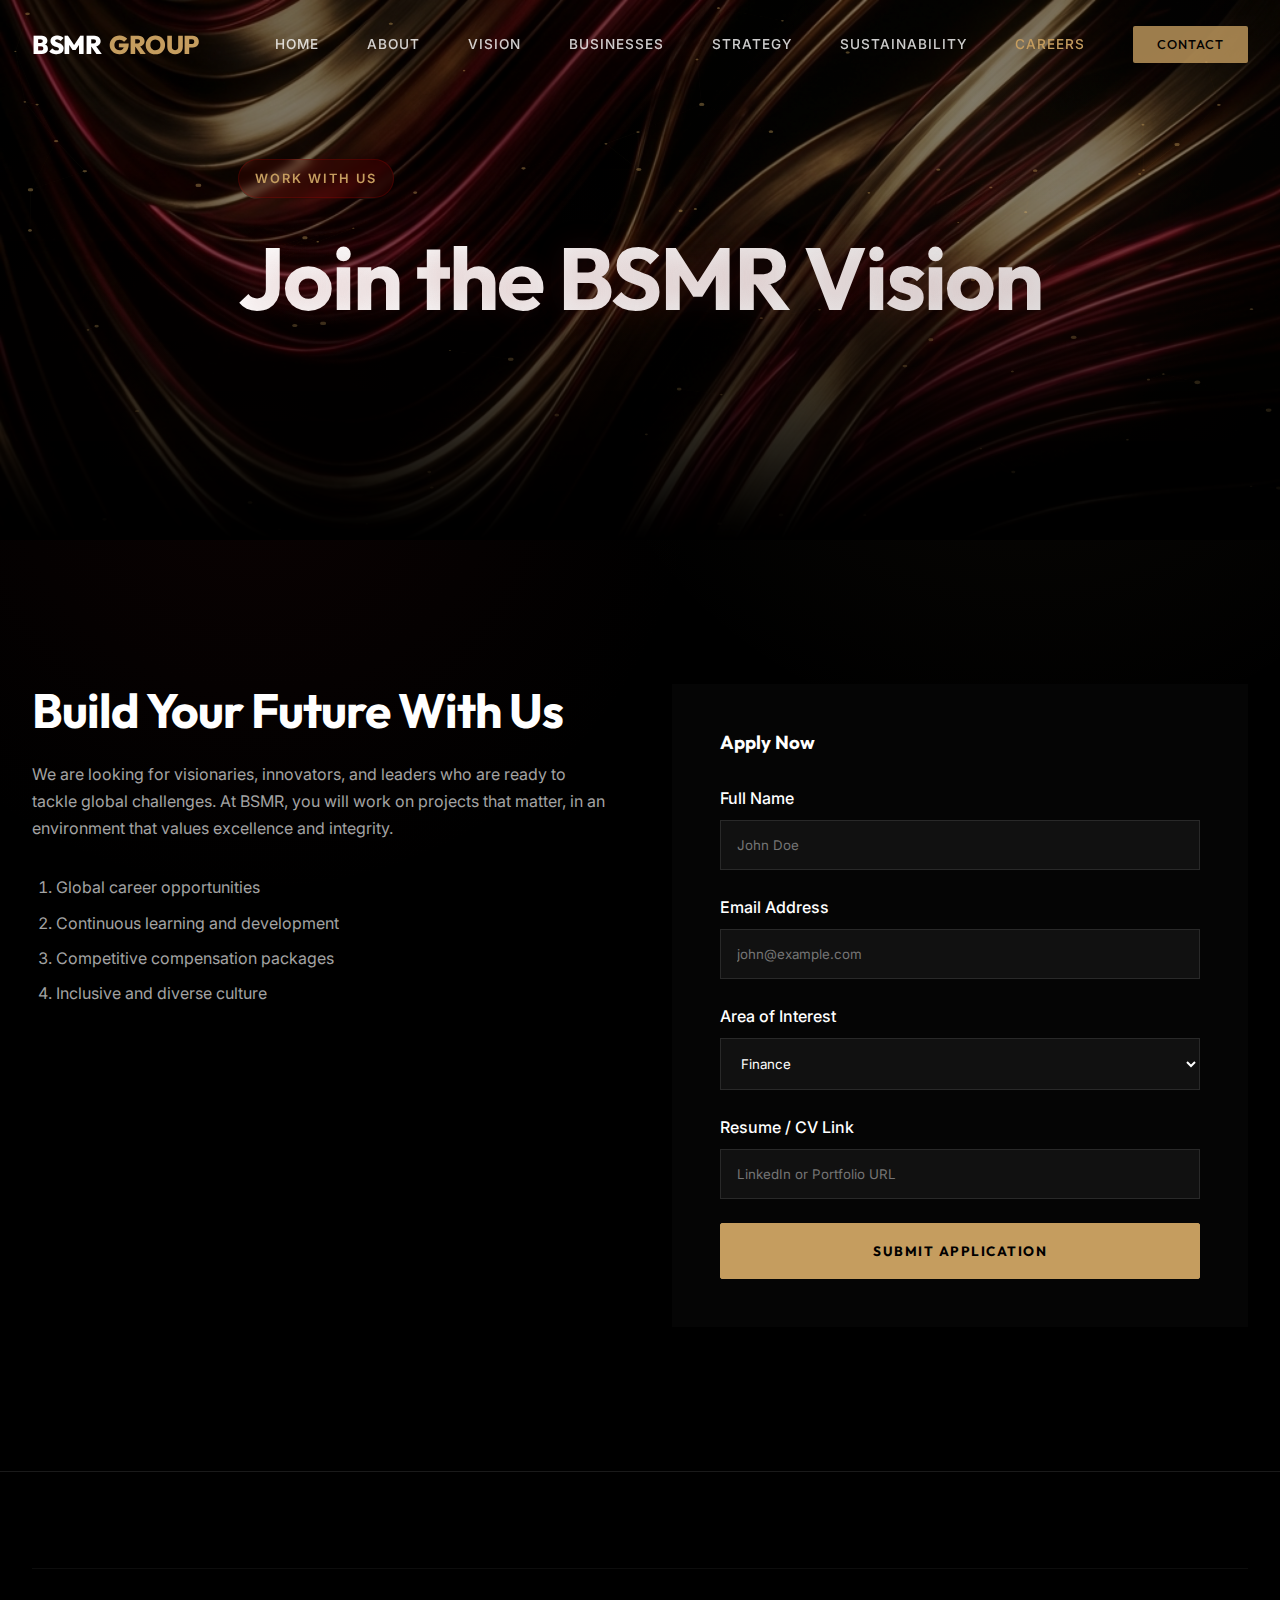
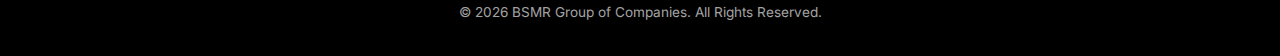
<file: careers.html>
<!DOCTYPE html>
<html lang="en">

<head>
    <meta charset="UTF-8">
    <meta name="viewport" content="width=device-width, initial-scale=1.0">
    <title>Careers | BSMR Group</title>
    <link
        href="https://fonts.googleapis.com/css2?family=Inter:wght@300;400;500;600&family=Outfit:wght@500;700;800&display=swap"
        rel="stylesheet">
    <link rel="stylesheet" href="styles.css">
    <style>
        .form-group {
            margin-bottom: 1.5rem;
        }

        .form-group label {
            display: block;
            margin-bottom: 0.5rem;
            font-weight: 500;
        }

        .form-control {
            width: 100%;
            padding: 1rem;
            background: rgba(255, 255, 255, 0.05);
            border: 1px solid rgba(255, 255, 255, 0.1);
            color: var(--text-primary);
            font-family: var(--font-body);
            transition: var(--transition);
        }

        .form-control:focus {
            outline: none;
            border-color: var(--accent-gold);
            background: rgba(255, 255, 255, 0.1);
        }
    </style>
</head>

<body>
    <header>
        <div class="nav-container">
            <a href="index.html" class="logo">BSMR <span>GROUP</span></a>
            <nav class="nav-links">
                <a href="index.html">Home</a>
                <a href="about.html">About</a>
                <a href="vision.html">Vision</a>
                <a href="businesses.html">Businesses</a>
                <a href="strategy.html">Strategy</a>
                <a href="sustainability.html">Sustainability</a>
                <a href="careers.html" class="active">Careers</a>
                <a href="contact.html" class="btn btn-primary"
                    style="padding: 0.5rem 1.5rem; border: none; font-size: 0.8rem;">Contact</a>
            </nav>
        </div>
    </header>

    <section class="hero" style="height: 60vh;">
        <canvas id="liveBackground"></canvas>
        <div class="hero-bg" id="heroBg"></div>
        <div class="container hero-content">
            <span class="subtitle text-gold">WORK WITH US</span>
            <h1>Join the BSMR Vision</h1>
        </div>
    </section>

    <section class="reveal">
        <div class="container">
            <div class="grid" style="grid-template-columns: 1fr 1fr; gap: 4rem;">
                <div>
                    <h2 style="margin-bottom: 1.5rem;">Build Your Future With Us</h2>
                    <p style="color: var(--text-secondary); margin-bottom: 2rem;">
                        We are looking for visionaries, innovators, and leaders who are ready to tackle global
                        challenges. At BSMR, you will work on projects that matter, in an environment that values
                        excellence and integrity.
                    </p>
                    <ul
                        style="list-style: disk; padding-left: 1.5rem; color: var(--text-secondary); margin-bottom: 2rem;">
                        <li style="margin-bottom: 0.5rem;">Global career opportunities</li>
                        <li style="margin-bottom: 0.5rem;">Continuous learning and development</li>
                        <li style="margin-bottom: 0.5rem;">Competitive compensation packages</li>
                        <li>Inclusive and diverse culture</li>
                    </ul>
                </div>

                <div style="background: var(--secondary-bg); padding: 3rem;">
                    <h3 style="margin-bottom: 2rem;">Apply Now</h3>
                    <form>
                        <div class="form-group">
                            <label>Full Name</label>
                            <input type="text" class="form-control" placeholder="John Doe">
                        </div>
                        <div class="form-group">
                            <label>Email Address</label>
                            <input type="email" class="form-control" placeholder="john@example.com">
                        </div>
                        <div class="form-group">
                            <label>Area of Interest</label>
                            <select class="form-control">
                                <option>Finance</option>
                                <option>Engineering (Energy/Oil)</option>
                                <option>Technology</option>
                                <option>Healthcare</option>
                                <option>Corporate Strategy</option>
                            </select>
                        </div>
                        <div class="form-group">
                            <label>Resume / CV Link</label>
                            <input type="text" class="form-control" placeholder="LinkedIn or Portfolio URL">
                        </div>
                        <button type="button" class="btn btn-primary" style="width: 100%;">Submit Application</button>
                    </form>
                </div>
            </div>
        </div>
    </section>

    <footer>
        <div class="container">
            <div class="footer-bottom">
                <p>&copy; 2026 BSMR Group of Companies. All Rights Reserved.</p>
            </div>
        </div>
    </footer>
    <script src="script.js"></script>
</body>

</html>
</file>
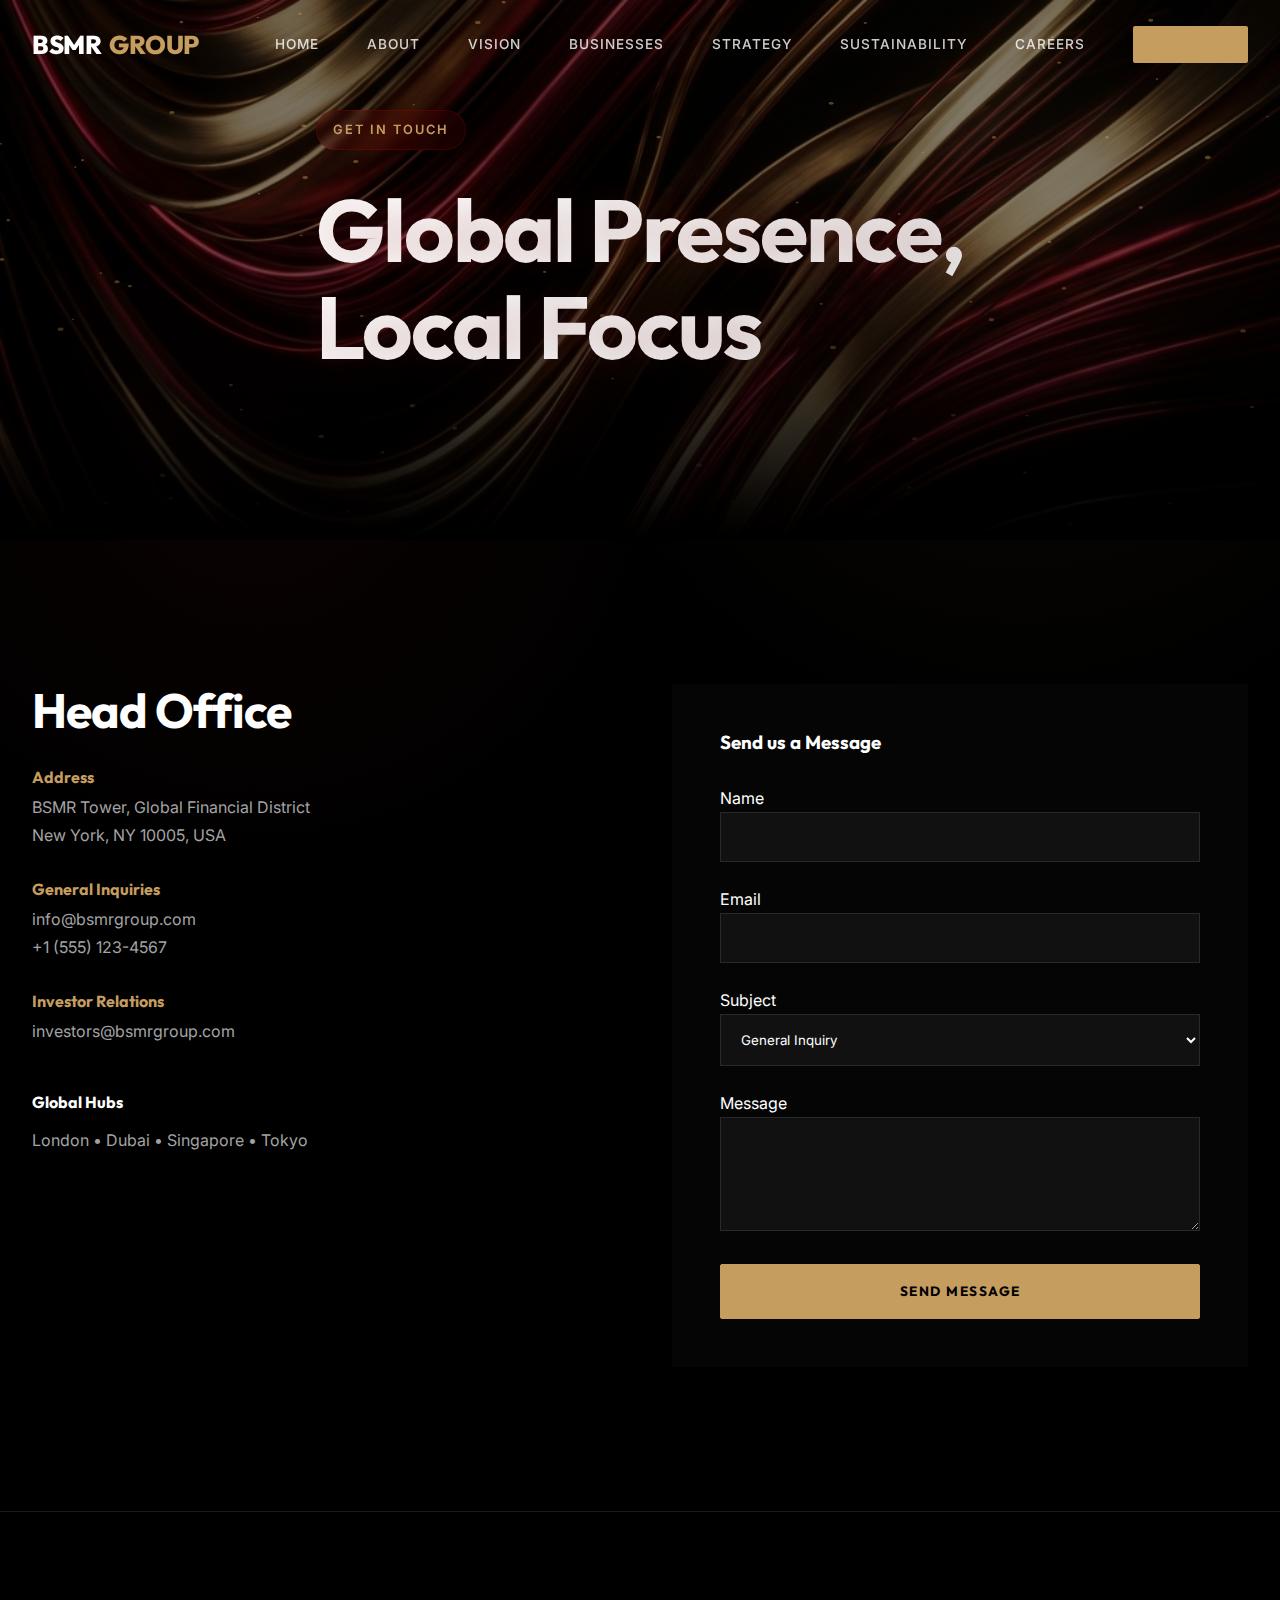
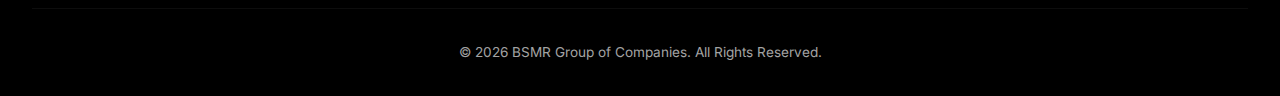
<file: contact.html>
<!DOCTYPE html>
<html lang="en">

<head>
    <meta charset="UTF-8">
    <meta name="viewport" content="width=device-width, initial-scale=1.0">
    <title>Contact Us | BSMR Group</title>
    <link
        href="https://fonts.googleapis.com/css2?family=Inter:wght@300;400;500;600&family=Outfit:wght@500;700;800&display=swap"
        rel="stylesheet">
    <link rel="stylesheet" href="styles.css">
    <style>
        .form-group {
            margin-bottom: 1.5rem;
        }

        .form-control {
            width: 100%;
            padding: 1rem;
            background: rgba(255, 255, 255, 0.05);
            border: 1px solid rgba(255, 255, 255, 0.1);
            color: var(--text-primary);
            font-family: var(--font-body);
            transition: var(--transition);
        }

        .form-control:focus {
            outline: none;
            border-color: var(--accent-gold);
            background: rgba(255, 255, 255, 0.1);
        }

        .contact-info-item {
            margin-bottom: 2rem;
        }

        .contact-info-item h4 {
            color: var(--accent-gold);
            margin-bottom: 0.5rem;
        }

        .contact-info-item p {
            color: var(--text-secondary);
        }
    </style>
</head>

<body>
    <header>
        <div class="nav-container">
            <a href="index.html" class="logo">BSMR <span>GROUP</span></a>
            <nav class="nav-links">
                <a href="index.html">Home</a>
                <a href="about.html">About</a>
                <a href="vision.html">Vision</a>
                <a href="businesses.html">Businesses</a>
                <a href="strategy.html">Strategy</a>
                <a href="sustainability.html">Sustainability</a>
                <a href="careers.html">Careers</a>
                <a href="contact.html" class="active btn btn-primary"
                    style="padding: 0.5rem 1.5rem; border: none; font-size: 0.8rem;">Contact</a>
            </nav>
        </div>
    </header>

    <section class="hero" style="height: 60vh;">
        <canvas id="liveBackground"></canvas>
        <div class="hero-bg" id="heroBg"></div>
        <div class="container hero-content">
            <span class="subtitle text-gold">GET IN TOUCH</span>
            <h1>Global Presence,<br>Local Focus</h1>
        </div>
    </section>

    <section class="reveal">
        <div class="container">
            <div class="grid" style="grid-template-columns: 1fr 1fr; gap: 4rem;">
                <!-- Contact Info -->
                <div>
                    <h2 style="margin-bottom: 2rem;">Head Office</h2>

                    <div class="contact-info-item">
                        <h4>Address</h4>
                        <p>BSMR Tower, Global Financial District<br>New York, NY 10005, USA</p>
                    </div>

                    <div class="contact-info-item">
                        <h4>General Inquiries</h4>
                        <p>info@bsmrgroup.com</p>
                        <p>+1 (555) 123-4567</p>
                    </div>

                    <div class="contact-info-item">
                        <h4>Investor Relations</h4>
                        <p>investors@bsmrgroup.com</p>
                    </div>

                    <div style="margin-top: 3rem;">
                        <h4 style="margin-bottom: 1rem;">Global Hubs</h4>
                        <p style="color: var(--text-secondary);">London • Dubai • Singapore • Tokyo</p>
                    </div>
                </div>

                <!-- Contact Form -->
                <div style="background: var(--secondary-bg); padding: 3rem;">
                    <h3 style="margin-bottom: 2rem;">Send us a Message</h3>
                    <form>
                        <div class="form-group">
                            <label>Name</label>
                            <input type="text" class="form-control">
                        </div>
                        <div class="form-group">
                            <label>Email</label>
                            <input type="email" class="form-control">
                        </div>
                        <div class="form-group">
                            <label>Subject</label>
                            <select class="form-control">
                                <option>General Inquiry</option>
                                <option>Partnership Proposal</option>
                                <option>Media/Press</option>
                            </select>
                        </div>
                        <div class="form-group">
                            <label>Message</label>
                            <textarea class="form-control" rows="5"></textarea>
                        </div>
                        <button type="button" class="btn btn-primary" style="width: 100%;">Send Message</button>
                    </form>
                </div>
            </div>
        </div>
    </section>

    <footer>
        <div class="container">
            <div class="footer-bottom">
                <p>&copy; 2026 BSMR Group of Companies. All Rights Reserved.</p>
            </div>
        </div>
    </footer>
    <script src="script.js"></script>
</body>

</html>
</file>
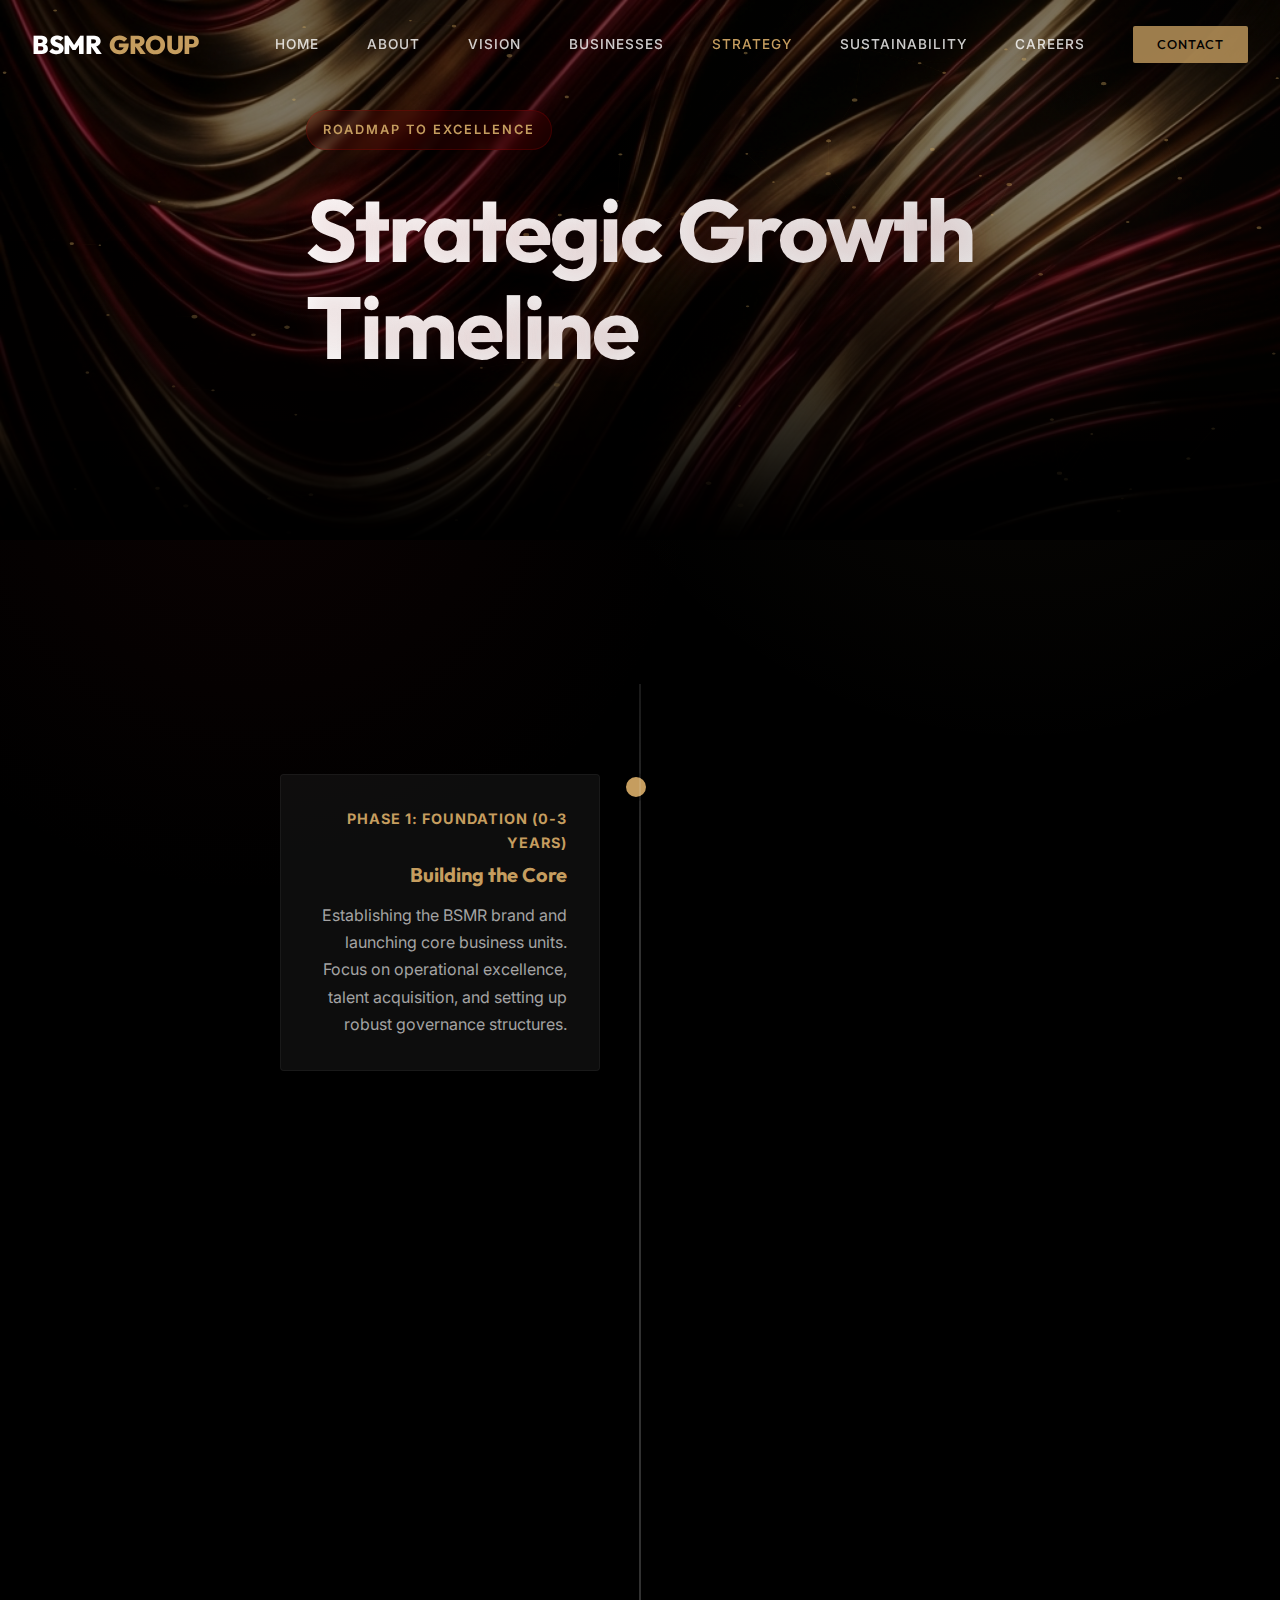
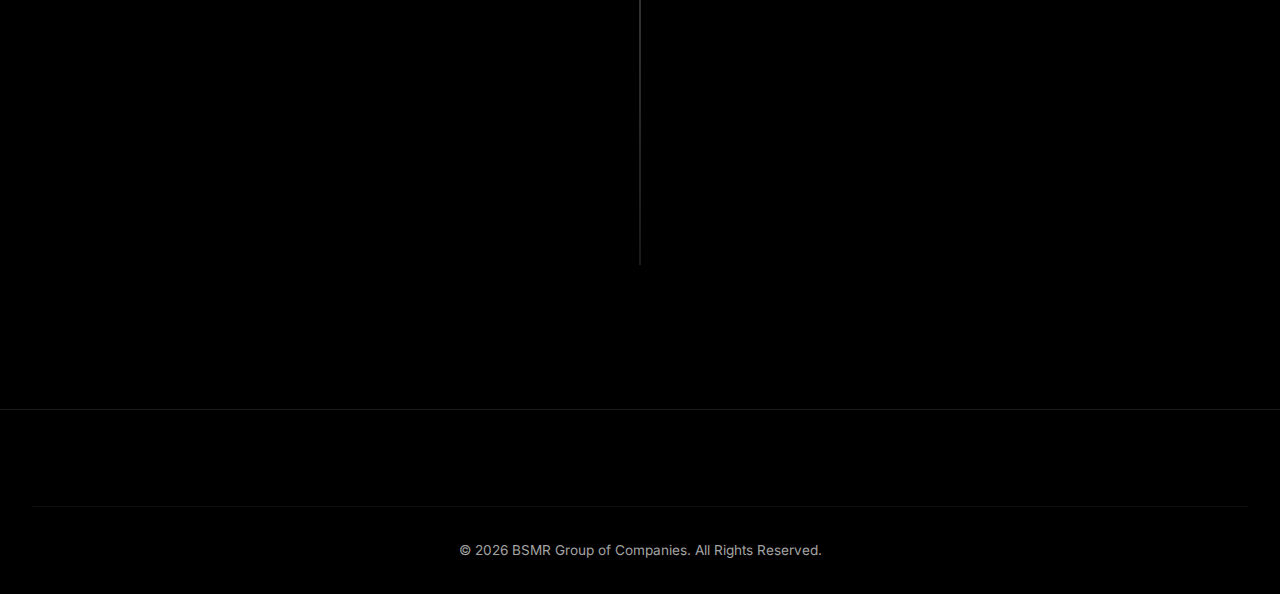
<file: strategy.html>
<!DOCTYPE html>
<html lang="en">

<head>
    <meta charset="UTF-8">
    <meta name="viewport" content="width=device-width, initial-scale=1.0">
    <title>Strategy & Growth | BSMR Group</title>
    <link
        href="https://fonts.googleapis.com/css2?family=Inter:wght@300;400;500;600&family=Outfit:wght@500;700;800&display=swap"
        rel="stylesheet">
    <link rel="stylesheet" href="styles.css">
    <style>
        .timeline {
            position: relative;
            max-width: 800px;
            margin: 0 auto;
            padding: 4rem 0;
        }

        .timeline::after {
            content: '';
            position: absolute;
            width: 2px;
            background: rgba(255, 255, 255, 0.1);
            top: 0;
            bottom: 0;
            left: 50%;
            margin-left: -1px;
        }

        .timeline-item {
            padding: 10px 40px;
            position: relative;
            background-color: inherit;
            width: 50%;
        }

        .timeline-item::after {
            content: '';
            position: absolute;
            width: 20px;
            height: 20px;
            right: -10px;
            background-color: var(--accent-gold);
            border: 4px solid var(--primary-bg);
            top: 25px;
            border-radius: 50%;
            z-index: 1;
        }

        .left {
            left: 0;
            text-align: right;
        }

        .right {
            left: 50%;
        }

        .left::after {
            right: -10px;
        }

        .right::after {
            left: -10px;
        }

        .timeline-content {
            padding: 2rem;
            background: rgba(255, 255, 255, 0.05);
            border-radius: 4px;
            border: 1px solid rgba(255, 255, 255, 0.05);
            transition: var(--transition);
        }

        .timeline-content:hover {
            border-color: var(--accent-gold);
            transform: scale(1.02);
        }

        .timeline-phase {
            color: var(--accent-gold);
            font-weight: 700;
            font-size: 0.9rem;
            text-transform: uppercase;
            letter-spacing: 1px;
            margin-bottom: 0.5rem;
            display: block;
        }

        @media screen and (max-width: 768px) {
            .timeline::after {
                left: 31px;
            }

            .timeline-item {
                width: 100%;
                padding-left: 70px;
                padding-right: 25px;
            }

            .timeline-item::after {
                left: 21px;
            }

            .left {
                text-align: left;
            }

            .right {
                left: 0;
            }
        }
    </style>
</head>

<body>
    <header>
        <div class="nav-container">
            <a href="index.html" class="logo">BSMR <span>GROUP</span></a>
            <nav class="nav-links">
                <a href="index.html">Home</a>
                <a href="about.html">About</a>
                <a href="vision.html">Vision</a>
                <a href="businesses.html">Businesses</a>
                <a href="strategy.html" class="active">Strategy</a>
                <a href="sustainability.html">Sustainability</a>
                <a href="careers.html">Careers</a>
                <a href="contact.html" class="btn btn-primary"
                    style="padding: 0.5rem 1.5rem; border: none; font-size: 0.8rem;">Contact</a>
            </nav>
        </div>
    </header>

    <section class="hero" style="height: 60vh;">
        <canvas id="liveBackground"></canvas>
        <div class="hero-bg" id="heroBg"></div>
        <div class="container hero-content">
            <span class="subtitle text-gold">ROADMAP TO EXCELLENCE</span>
            <h1>Strategic Growth<br>Timeline</h1>
        </div>
    </section>

    <section class="reveal">
        <div class="container">
            <div class="timeline">
                <div class="timeline-item left reveal">
                    <div class="timeline-content">
                        <span class="timeline-phase">Phase 1: Foundation (0-3 Years)</span>
                        <h3>Building the Core</h3>
                        <p style="color: var(--text-secondary); margin-top: 1rem;">
                            Establishing the BSMR brand and launching core business units. Focus on operational
                            excellence, talent acquisition, and setting up robust governance structures.
                        </p>
                    </div>
                </div>
                <div class="timeline-item right reveal">
                    <div class="timeline-content">
                        <span class="timeline-phase">Phase 2: Expansion (3-7 Years)</span>
                        <h3>Multi-Sector Growth</h3>
                        <p style="color: var(--text-secondary); margin-top: 1rem;">
                            Diversifying into new verticals and forming global strategic partnerships. Significant
                            investment in technology, R&D, and market penetration across regions.
                        </p>
                    </div>
                </div>
                <div class="timeline-item left reveal">
                    <div class="timeline-content">
                        <span class="timeline-phase">Phase 3: Global Leadership (7-15 Years)</span>
                        <h3>International Dominance</h3>
                        <p style="color: var(--text-secondary); margin-top: 1rem;">
                            Establishment of major institutions like universities and hospitals. Public listings of key
                            subsidiaries and managing large-scale infrastructure projects worldwide.
                        </p>
                    </div>
                </div>
            </div>
        </div>
    </section>

    <footer>
        <div class="container">
            <div class="footer-bottom">
                <p>&copy; 2026 BSMR Group of Companies. All Rights Reserved.</p>
            </div>
        </div>
    </footer>
    <script src="script.js"></script>
</body>

</html>
</file>
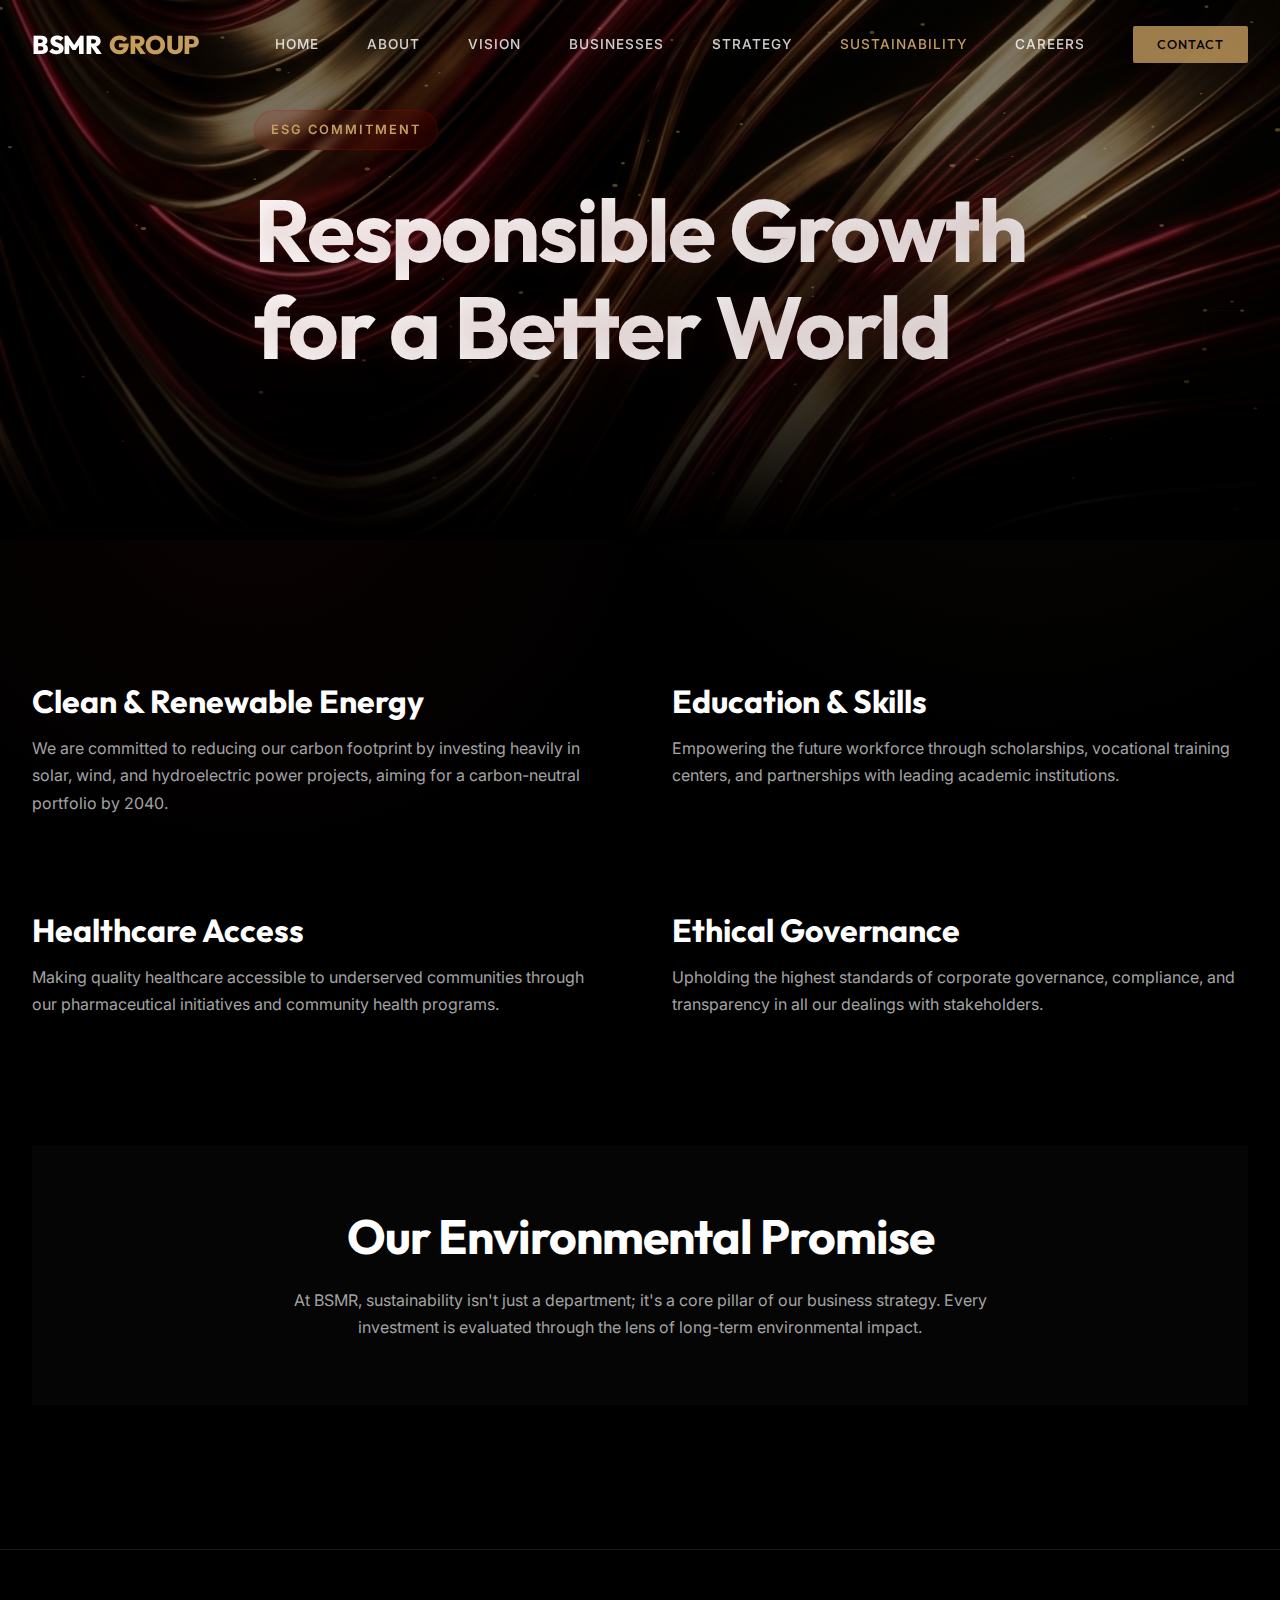
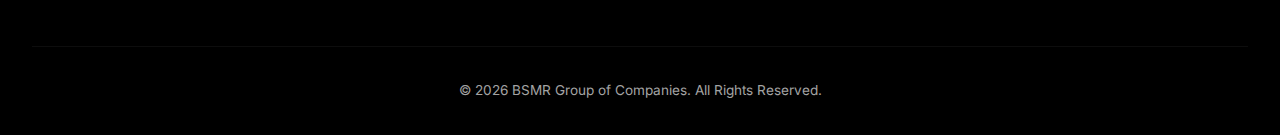
<file: sustainability.html>
<!DOCTYPE html>
<html lang="en">

<head>
    <meta charset="UTF-8">
    <meta name="viewport" content="width=device-width, initial-scale=1.0">
    <title>Sustainability | BSMR Group</title>
    <link
        href="https://fonts.googleapis.com/css2?family=Inter:wght@300;400;500;600&family=Outfit:wght@500;700;800&display=swap"
        rel="stylesheet">
    <link rel="stylesheet" href="styles.css">
</head>

<body>
    <header>
        <div class="nav-container">
            <a href="index.html" class="logo">BSMR <span>GROUP</span></a>
            <nav class="nav-links">
                <a href="index.html">Home</a>
                <a href="about.html">About</a>
                <a href="vision.html">Vision</a>
                <a href="businesses.html">Businesses</a>
                <a href="strategy.html">Strategy</a>
                <a href="sustainability.html" class="active">Sustainability</a>
                <a href="careers.html">Careers</a>
                <a href="contact.html" class="btn btn-primary"
                    style="padding: 0.5rem 1.5rem; border: none; font-size: 0.8rem;">Contact</a>
            </nav>
        </div>
    </header>

    <section class="hero" style="height: 60vh;">
        <canvas id="liveBackground"></canvas>
        <div class="hero-bg" id="heroBg"></div>
        <div class="container hero-content">
            <span class="subtitle text-gold">ESG COMMITMENT</span>
            <h1>Responsible Growth<br>for a Better World</h1>
        </div>
    </section>

    <section class="reveal">
        <div class="container">
            <div class="grid" style="grid-template-columns: repeat(2, 1fr); gap: 4rem;">
                <!-- Clean Energy -->
                <div>
                    <h3 style="font-size: 2rem; margin-bottom: 1rem;">Clean & Renewable Energy</h3>
                    <p style="color: var(--text-secondary); margin-bottom: 2rem;">
                        We are committed to reducing our carbon footprint by investing heavily in solar, wind, and
                        hydroelectric power projects, aiming for a carbon-neutral portfolio by 2040.
                    </p>
                </div>
                <!-- Education -->
                <div>
                    <h3 style="font-size: 2rem; margin-bottom: 1rem;">Education & Skills</h3>
                    <p style="color: var(--text-secondary); margin-bottom: 2rem;">
                        Empowering the future workforce through scholarships, vocational training centers, and
                        partnerships with leading academic institutions.
                    </p>
                </div>
                <!-- Healthcare -->
                <div>
                    <h3 style="font-size: 2rem; margin-bottom: 1rem;">Healthcare Access</h3>
                    <p style="color: var(--text-secondary); margin-bottom: 2rem;">
                        Making quality healthcare accessible to underserved communities through our pharmaceutical
                        initiatives and community health programs.
                    </p>
                </div>
                <!-- Governance -->
                <div>
                    <h3 style="font-size: 2rem; margin-bottom: 1rem;">Ethical Governance</h3>
                    <p style="color: var(--text-secondary); margin-bottom: 2rem;">
                        Upholding the highest standards of corporate governance, compliance, and transparency in all our
                        dealings with stakeholders.
                    </p>
                </div>
            </div>

            <div style="margin-top: 6rem; background: var(--secondary-bg); padding: 4rem; text-align: center;">
                <h2 style="margin-bottom: 1.5rem;">Our Environmental Promise</h2>
                <p style="max-width: 700px; margin: 0 auto; color: var(--text-secondary);">
                    At BSMR, sustainability isn't just a department; it's a core pillar of our business strategy. Every
                    investment is evaluated through the lens of long-term environmental impact.
                </p>
            </div>
        </div>
    </section>

    <footer>
        <div class="container">
            <div class="footer-bottom">
                <p>&copy; 2026 BSMR Group of Companies. All Rights Reserved.</p>
            </div>
        </div>
    </footer>
    <script src="script.js"></script>
</body>

</html>
</file>
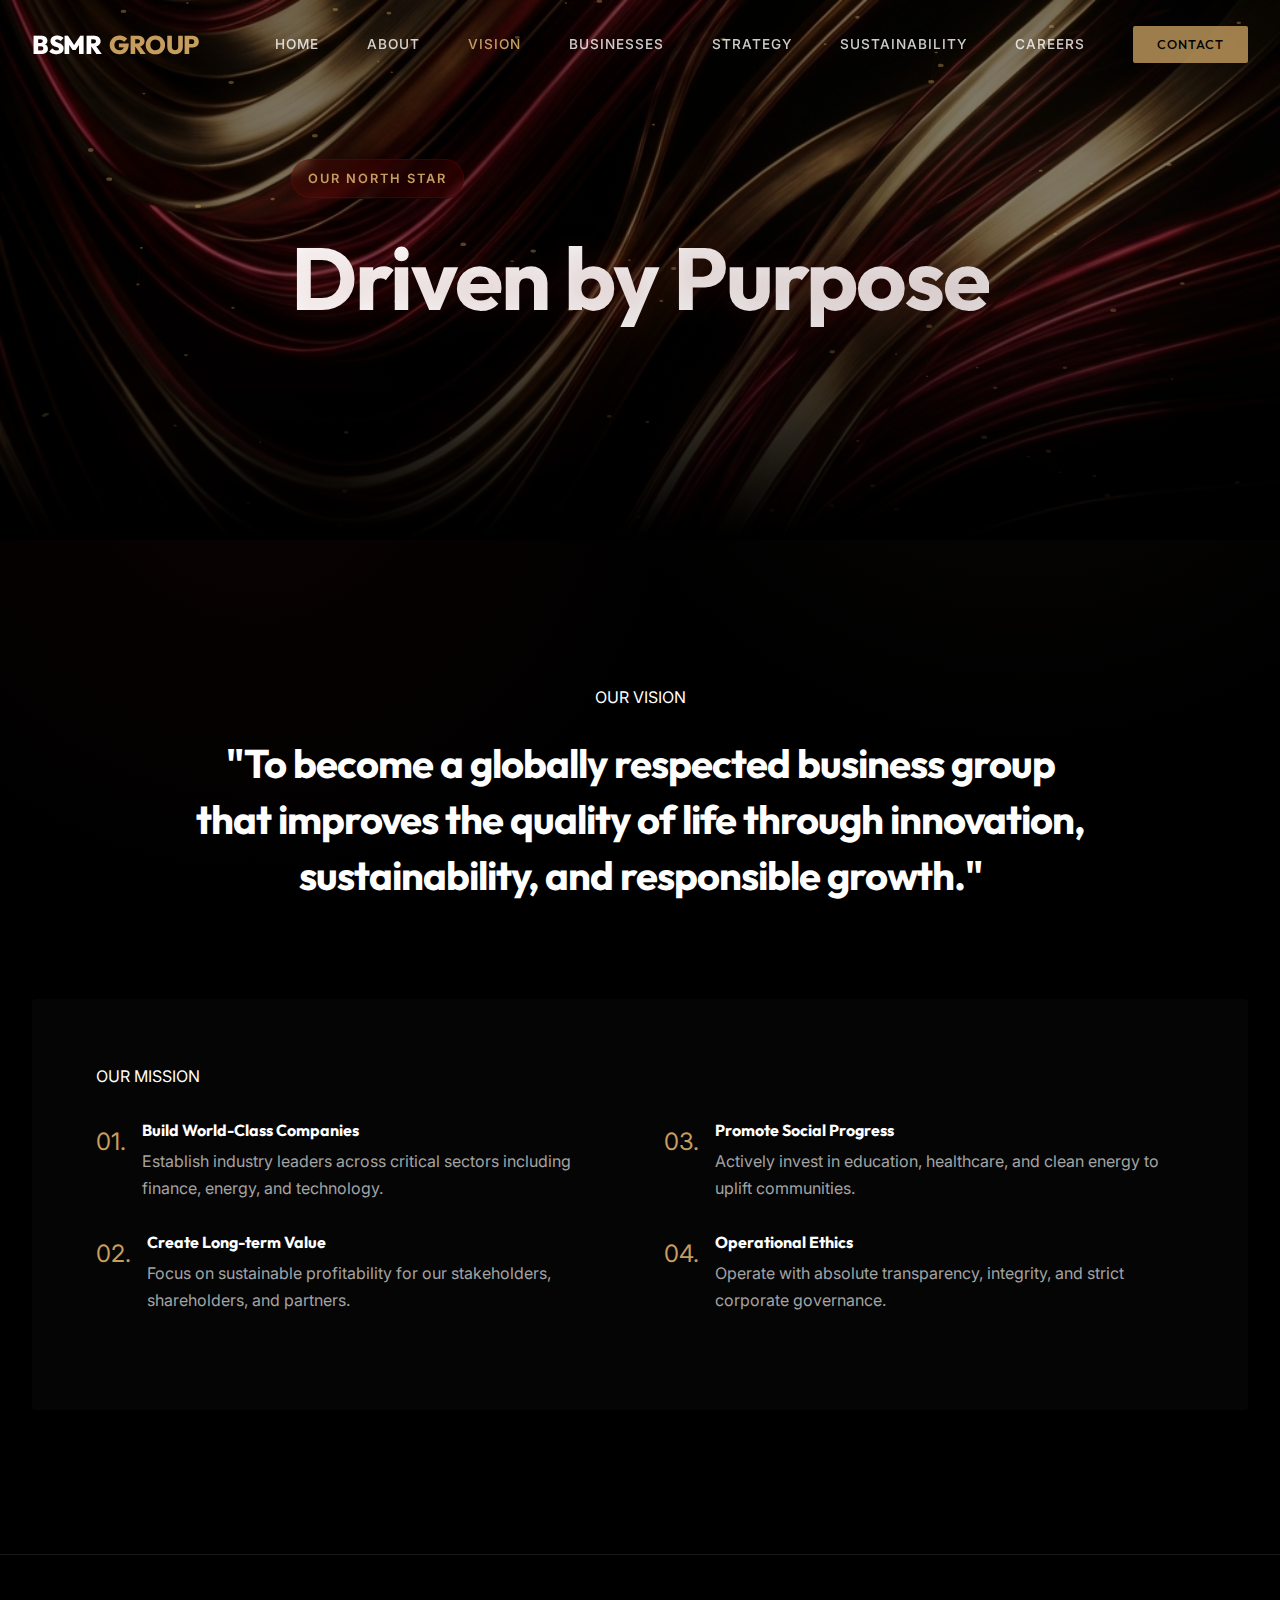
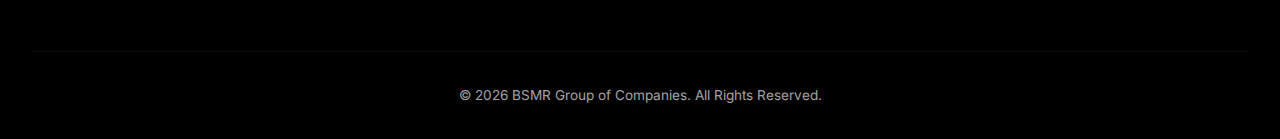
<file: vision.html>
<!DOCTYPE html>
<html lang="en">

<head>
    <meta charset="UTF-8">
    <meta name="viewport" content="width=device-width, initial-scale=1.0">
    <title>Vision & Mission | BSMR Group</title>
    <link
        href="https://fonts.googleapis.com/css2?family=Inter:wght@300;400;500;600&family=Outfit:wght@500;700;800&display=swap"
        rel="stylesheet">
    <link rel="stylesheet" href="styles.css">
</head>

<body>
    <header>
        <div class="nav-container">
            <a href="index.html" class="logo">BSMR <span>GROUP</span></a>
            <nav class="nav-links">
                <a href="index.html">Home</a>
                <a href="about.html">About</a>
                <a href="vision.html" class="active">Vision</a>
                <a href="businesses.html">Businesses</a>
                <a href="strategy.html">Strategy</a>
                <a href="sustainability.html">Sustainability</a>
                <a href="careers.html">Careers</a>
                <a href="contact.html" class="btn btn-primary"
                    style="padding: 0.5rem 1.5rem; border: none; font-size: 0.8rem;">Contact</a>
            </nav>
        </div>
    </header>

    <section class="hero" style="height: 60vh;">
        <canvas id="liveBackground"></canvas>
        <div class="hero-bg" id="heroBg"></div>
        <div class="container hero-content">
            <span class="subtitle text-gold">OUR NORTH STAR</span>
            <h1>Driven by Purpose</h1>
        </div>
    </section>

    <section class="reveal">
        <div class="container">
            <div style="display: flex; flex-direction: column; gap: 6rem;">
                <!-- Vision -->
                <div style="text-align: center; max-width: 900px; margin: 0 auto;">
                    <span class="subtitle" style="display: block; margin-bottom: 1.5rem;">OUR VISION</span>
                    <h2 style="font-size: 2.5rem; line-height: 1.4; color: #fff;">
                        "To become a globally respected business group that improves the quality of life through
                        innovation, sustainability, and responsible growth."
                    </h2>
                </div>

                <!-- Mission -->
                <div style="background: var(--secondary-bg); padding: 4rem; border-radius: 4px;">
                    <span class="subtitle" style="display: block; margin-bottom: 2rem;">OUR MISSION</span>
                    <div style="display: grid; grid-template-columns: 1fr 1fr; gap: 3rem;">
                        <ul style="list-style: none;">
                            <li style="margin-bottom: 2rem; display: flex; gap: 1rem;">
                                <span style="color: var(--accent-gold); font-size: 1.5rem;">01.</span>
                                <div>
                                    <h4 style="margin-bottom: 0.5rem;">Build World-Class Companies</h4>
                                    <p style="color: var(--text-secondary);">Establish industry leaders across critical
                                        sectors including finance, energy, and technology.</p>
                                </div>
                            </li>
                            <li style="margin-bottom: 2rem; display: flex; gap: 1rem;">
                                <span style="color: var(--accent-gold); font-size: 1.5rem;">02.</span>
                                <div>
                                    <h4 style="margin-bottom: 0.5rem;">Create Long-term Value</h4>
                                    <p style="color: var(--text-secondary);">Focus on sustainable profitability for our
                                        stakeholders, shareholders, and partners.</p>
                                </div>
                            </li>
                        </ul>
                        <ul style="list-style: none;">
                            <li style="margin-bottom: 2rem; display: flex; gap: 1rem;">
                                <span style="color: var(--accent-gold); font-size: 1.5rem;">03.</span>
                                <div>
                                    <h4 style="margin-bottom: 0.5rem;">Promote Social Progress</h4>
                                    <p style="color: var(--text-secondary);">Actively invest in education, healthcare,
                                        and clean energy to uplift communities.</p>
                                </div>
                            </li>
                            <li style="margin-bottom: 2rem; display: flex; gap: 1rem;">
                                <span style="color: var(--accent-gold); font-size: 1.5rem;">04.</span>
                                <div>
                                    <h4 style="margin-bottom: 0.5rem;">Operational Ethics</h4>
                                    <p style="color: var(--text-secondary);">Operate with absolute transparency,
                                        integrity, and strict corporate governance.</p>
                                </div>
                            </li>
                        </ul>
                    </div>
                </div>
            </div>
        </div>
    </section>

    <footer>
        <div class="container">
            <div class="footer-bottom">
                <p>&copy; 2026 BSMR Group of Companies. All Rights Reserved.</p>
            </div>
        </div>
    </footer>
    <script src="script.js"></script>
</body>

</html>
</file>
<file: styles.css>
:root {
    --primary-bg: #000000;
    --secondary-bg: #050505;
    --accent-gold: #c59d5f;
    /* Metallic gold */
    --accent-gold-glow: rgba(197, 157, 95, 0.3);
    --accent-red: #8a1c1c;
    /* Premium deep red */
    --accent-red-glow: rgba(138, 28, 28, 0.4);
    --text-primary: #ffffff;
    --text-secondary: #a3a3a3;
    --glass-bg: rgba(20, 20, 20, 0.6);
    --glass-border: rgba(255, 255, 255, 0.1);
    --font-heading: 'Outfit', sans-serif;
    --font-body: 'Inter', sans-serif;
    --transition-smooth: all 0.5s cubic-bezier(0.2, 0.8, 0.2, 1);
    --container-width: 1400px;
    --header-height: 90px;
}

* {
    margin: 0;
    padding: 0;
    box-sizing: border-box;
    scroll-behavior: smooth;
}

body {
    background-color: var(--primary-bg);
    color: var(--text-primary);
    font-family: var(--font-body);
    line-height: 1.7;
    overflow-x: hidden;
    -webkit-font-smoothing: antialiased;
    background-image:
        radial-gradient(circle at 20% 50%, rgba(138, 28, 28, 0.08) 0%, transparent 40%),
        radial-gradient(circle at 80% 30%, rgba(197, 157, 95, 0.06) 0%, transparent 40%);
    background-attachment: fixed;
}

/* Typography */
h1,
h2,
h3,
h4,
h5,
h6 {
    font-family: var(--font-heading);
    font-weight: 700;
    line-height: 1.1;
    color: var(--text-primary);
}

h1 {
    font-size: 5.5rem;
    letter-spacing: -2px;
    background: linear-gradient(135deg, #fff 0%, #e2e2e2 100%);
    -webkit-background-clip: text;
    -webkit-text-fill-color: transparent;
    text-shadow: 0 0 30px rgba(138, 28, 28, 0.2);
}

h2 {
    font-size: 3rem;
    letter-spacing: -1px;
}

a {
    text-decoration: none;
    color: inherit;
    transition: var(--transition-smooth);
}

ul {
    list-style: none;
}

.container {
    max-width: var(--container-width);
    margin: 0 auto;
    padding: 0 2rem;
    position: relative;
    z-index: 2;
}

/* Utilities */
.text-gold {
    color: var(--accent-gold);
}

.text-center {
    text-align: center;
}

.flex {
    display: flex;
}

.grid {
    display: grid;
}

.hidden {
    display: none;
}

.text-secondary {
    color: var(--text-secondary);
}

/* Buttons */
.btn {
    display: inline-flex;
    align-items: center;
    justify-content: center;
    padding: 1.1rem 2.8rem;
    font-family: var(--font-heading);
    font-weight: 600;
    border: 1px solid var(--accent-gold);
    color: var(--accent-gold);
    text-transform: uppercase;
    letter-spacing: 1.5px;
    font-size: 0.85rem;
    position: relative;
    overflow: hidden;
    z-index: 1;
    cursor: pointer;
    border-radius: 2px;
    background: transparent;
    transition: var(--transition-smooth);
}

.btn::before {
    content: '';
    position: absolute;
    top: 50%;
    left: 50%;
    width: 0;
    height: 0;
    background: var(--accent-red);
    transition: width 0.6s ease, height 0.6s ease;
    transform: translate(-50%, -50%) rotate(45deg);
    z-index: -1;
    border-radius: 50%;
}

.btn:hover::before {
    width: 300%;
    height: 300%;
}

.btn:hover {
    color: #fff;
    border-color: var(--accent-red);
    box-shadow: 0 0 25px var(--accent-red-glow);
}

.btn-primary {
    background: var(--accent-gold);
    color: #000;
    font-weight: 700;
}

.btn-primary:hover {
    color: #fff;
    background: transparent;
}

.btn-primary::before {
    background: var(--accent-red);
}

/* Navigation */
header {
    position: fixed;
    top: 0;
    left: 0;
    width: 100%;
    height: var(--header-height);
    z-index: 1000;
    transition: all 0.4s ease;
    border-bottom: 1px solid rgba(255, 255, 255, 0);
}

header.scrolled {
    background: rgba(0, 0, 0, 0.9);
    backdrop-filter: blur(20px);
    border-bottom: 1px solid var(--glass-border);
    height: 80px;
}

.nav-container {
    display: flex;
    justify-content: space-between;
    align-items: center;
    width: 100%;
    max-width: var(--container-width);
    margin: 0 auto;
    padding: 0 2rem;
    height: 100%;
}

.logo {
    font-family: var(--font-heading);
    font-size: 1.6rem;
    font-weight: 800;
    letter-spacing: -0.5px;
    display: flex;
    align-items: center;
    gap: 0.5rem;
}

.logo span {
    color: var(--accent-gold);
}

.nav-links {
    display: flex;
    gap: 3rem;
    align-items: center;
}

.nav-links a {
    font-size: 0.85rem;
    font-weight: 500;
    text-transform: uppercase;
    letter-spacing: 1px;
    opacity: 0.8;
}

.nav-links a:hover,
.nav-links a.active {
    opacity: 1;
    color: var(--accent-gold);
}

/* Hero Section */
.hero {
    width: 100%;
    display: flex;
    align-items: center;
    position: relative;
    padding-top: var(--header-height);
    overflow: hidden;
}

.hero-full {
    min-height: 100vh;
}

#liveBackground {
    position: absolute;
    top: 0;
    left: 0;
    width: 100%;
    height: 100%;
    z-index: 1;
    opacity: 0.7;
    pointer-events: none;
}

.hero-bg {
    position: absolute;
    top: 0;
    left: 0;
    width: 100%;
    height: 100%;
    background: url('bg-hero.png') no-repeat center center;
    background-size: cover;
    opacity: 0.5;
    z-index: 0;
}

/* Floating overlay graphic */
.hero-graphic-overlay {
    position: absolute;
    top: 50%;
    right: -10%;
    width: 800px;
    height: 800px;
    background: radial-gradient(circle, var(--accent-red-glow) 0%, transparent 70%);
    border-radius: 50%;
    filter: blur(80px);
    z-index: 1;
    transform: translateY(-50%);
    animation: float 10s ease-in-out infinite;
}

@keyframes float {

    0%,
    100% {
        transform: translateY(-50%) translateX(0);
    }

    50% {
        transform: translateY(-55%) translateX(20px);
    }
}

.hero::after {
    content: '';
    position: absolute;
    bottom: 0;
    left: 0;
    width: 100%;
    height: 300px;
    background: linear-gradient(to top, var(--primary-bg) 0%, transparent 100%);
    z-index: 1;
}

.hero-content {
    max-width: 1000px;
    z-index: 2;
    padding-left: 2rem;
    position: relative;
}

.hero .subtitle {
    display: inline-block;
    padding: 0.5rem 1rem;
    background: rgba(200, 0, 0, 0.1);
    border: 1px solid rgba(200, 0, 0, 0.2);
    border-radius: 50px;
    color: var(--accent-gold);
    font-size: 0.8rem;
    letter-spacing: 2px;
    font-weight: 600;
    margin-bottom: 2rem;
    backdrop-filter: blur(5px);
}

.hero p {
    font-size: 1.35rem;
    color: var(--text-secondary);
    margin-bottom: 3rem;
    max-width: 650px;
    line-height: 1.6;
}

.hero-cta {
    display: flex;
    gap: 1.5rem;
}

/* Glass Cards (General) */
.glass-panel {
    background: var(--glass-bg);
    backdrop-filter: blur(12px);
    -webkit-backdrop-filter: blur(12px);
    border: 1px solid var(--glass-border);
    border-radius: 4px;
    box-shadow: 0 4px 30px rgba(0, 0, 0, 0.1);
}

/* Business Overview (Home Page) */
section {
    padding: 9rem 0;
    position: relative;
}

.section-header .subtitle {
    color: var(--accent-gold);
    font-weight: 600;
    letter-spacing: 3px;
    text-transform: uppercase;
    font-size: 0.8rem;
    margin-bottom: 1rem;
    display: block;
}

.business-grid {
    display: grid;
    grid-template-columns: repeat(auto-fit, minmax(320px, 1fr));
    gap: 2rem;
}

.business-card {
    background: rgba(10, 10, 10, 0.5);
    border: 1px solid var(--glass-border);
    padding: 3rem 2.5rem;
    transition: var(--transition-smooth);
    cursor: pointer;
    position: relative;
    overflow: hidden;
    backdrop-filter: blur(10px);
}

.business-card::before {
    content: '';
    position: absolute;
    top: 0;
    left: 0;
    width: 100%;
    height: 100%;
    background: linear-gradient(180deg, var(--accent-red-glow) 0%, transparent 100%);
    opacity: 0;
    transition: opacity 0.5s ease;
}

.business-card:hover {
    transform: translateY(-10px);
    border-color: var(--accent-red);
    box-shadow: 0 20px 40px rgba(138, 28, 28, 0.15);
}

.business-card:hover::before {
    opacity: 0.3;
}

.business-icon {
    font-size: 2.5rem;
    margin-bottom: 2rem;
    display: inline-block;
    background: linear-gradient(135deg, var(--accent-gold), #fff);
    -webkit-background-clip: text;
    -webkit-text-fill-color: transparent;
    filter: drop-shadow(0 4px 10px rgba(197, 157, 95, 0.3));
}

.business-card h3 {
    font-size: 1.5rem;
    margin-bottom: 1rem;
    color: #fff;
    transition: color 0.3s;
}

.business-card:hover h3 {
    color: var(--accent-gold);
}

.business-card p {
    color: var(--text-secondary);
    font-size: 0.95rem;
}

/* Why BSMR */
.why-us {
    background: linear-gradient(to bottom, #000000, #0a0a0a);
    position: relative;
}

.features-grid {
    display: grid;
    grid-template-columns: repeat(4, 1fr);
    gap: 0;
    border: 1px solid var(--glass-border);
    background: rgba(255, 255, 255, 0.01);
}

.feature-item {
    text-align: center;
    padding: 4rem 2rem;
    border-right: 1px solid var(--glass-border);
    transition: background 0.4s;
}

.feature-item:last-child {
    border-right: none;
}

.feature-item:hover {
    background: rgba(138, 28, 28, 0.05);
}

.feature-item h4 {
    margin: 1.5rem 0 1rem;
    font-size: 1.25rem;
    color: #fff;
    transition: color 0.3s;
}

.feature-item:hover h4 {
    color: var(--accent-red);
}

/* Intro Section */
.intro {
    background-color: var(--secondary-bg);
}

.intro p {
    font-size: 1.8rem;
    line-height: 1.6;
    max-width: 1000px;
    margin: 0 auto;
    font-weight: 300;
}

/* Animations */
.reveal {
    opacity: 0;
    transform: translateY(50px);
    transition: all 1s cubic-bezier(0.16, 1, 0.3, 1);
}

.reveal.active {
    opacity: 1;
    transform: translateY(0);
}

/* Footer */
footer {
    background: #000;
    padding: 6rem 0 2rem;
    border-top: 1px solid var(--glass-border);
}

.footer-content {
    display: grid;
    grid-template-columns: 1.5fr repeat(3, 1fr);
    gap: 4rem;
    margin-bottom: 4rem;
}

.footer-brand p {
    margin-top: 1.5rem;
    color: var(--text-secondary);
    max-width: 300px;
}

.footer-col h4 {
    color: var(--text-primary);
    margin-bottom: 1.5rem;
    font-size: 1.1rem;
}

.footer-col ul li {
    margin-bottom: 0.8rem;
}

.footer-col ul li a {
    color: var(--text-secondary);
    font-size: 0.95rem;
}

.footer-col ul li a:hover {
    color: var(--accent-gold);
}

.footer-bottom {
    text-align: center;
    padding-top: 2rem;
    border-top: 1px solid rgba(255, 255, 255, 0.05);
    color: var(--text-secondary);
    font-size: 0.85rem;
}

footer a:hover {
    color: var(--accent-gold);
    padding-left: 5px;
}

footer a {
    transition: all 0.3s;
    display: inline-block;
}


/* ===========================
   BUSINESS PAGE SPECIFIC STYLES 
   =========================== */

/* Stats Section */
.stats-section {
    padding: 4rem 0;
    margin-top: -4rem;
    /* Overlap hero slightly */
    position: relative;
    z-index: 10;
}

.stats-grid {
    display: grid;
    grid-template-columns: repeat(4, 1fr);
    gap: 2rem;
    padding: 2.5rem 2rem;
    background: rgba(10, 10, 10, 0.8);
    backdrop-filter: blur(20px);
    border: 1px solid var(--glass-border);
    border-bottom: 2px solid var(--accent-red);
    border-radius: 4px;
    text-align: center;
    box-shadow: 0 20px 40px rgba(0, 0, 0, 0.5);
}

.stat-number {
    display: block;
    font-size: 2.5rem;
    font-weight: 800;
    margin-bottom: 0.5rem;
    font-family: var(--font-heading);
    background: linear-gradient(135deg, var(--accent-gold), #fff);
    -webkit-background-clip: text;
    -webkit-text-fill-color: transparent;
}

.stat-label {
    color: var(--text-secondary);
    font-size: 0.85rem;
    text-transform: uppercase;
    letter-spacing: 1.5px;
    font-weight: 500;
}

/* Business List Page */
.business-list {
    padding-top: 5rem;
}

.business-row {
    display: grid;
    grid-template-columns: 250px 1fr;
    gap: 3rem;
    padding: 4rem;
    margin-bottom: 3rem;
    align-items: center;
    transition: var(--transition-smooth);
    position: relative;
}

.business-row:hover {
    border-color: var(--accent-red);
    box-shadow: 0 10px 40px rgba(138, 28, 28, 0.1);
    transform: translateY(-5px);
}

.business-visual {
    text-align: center;
    border-right: 1px solid var(--glass-border);
    padding-right: 3rem;
    height: 100%;
    display: flex;
    flex-direction: column;
    justify-content: center;
    align-items: center;
}

.biz-icon {
    font-size: 4rem;
    margin-bottom: 1rem;
    display: block;
    filter: drop-shadow(0 0 15px rgba(197, 157, 95, 0.2));
}

.biz-number {
    font-family: var(--font-heading);
    font-size: 5rem;
    font-weight: 800;
    color: rgba(255, 255, 255, 0.03);
    line-height: 1;
}

.business-info h3 {
    margin-bottom: 1rem;
    color: #fff;
    font-size: 2.2rem;
}

.business-row:hover h3 {
    color: var(--accent-gold);
}

.biz-desc {
    color: var(--text-secondary);
    margin-bottom: 2rem;
    font-size: 1.1rem;
    max-width: 800px;
}

.biz-highlights {
    display: grid;
    grid-template-columns: 1fr 1fr;
    gap: 2rem;
    margin-bottom: 2rem;
    background: rgba(0, 0, 0, 0.4);
    padding: 1.5rem;
    border-radius: 4px;
    border: 1px solid var(--glass-border);
}

.highlight-item h4 {
    color: var(--accent-gold);
    font-size: 0.8rem;
    text-transform: uppercase;
    margin-bottom: 0.5rem;
    letter-spacing: 1.2px;
}

.highlight-item p {
    color: #cbd5e1;
    font-size: 0.95rem;
    font-weight: 300;
}

.business-tags {
    display: flex;
    gap: 0.8rem;
    flex-wrap: wrap;
    margin-bottom: 2.5rem;
}

.tag {
    font-size: 0.75rem;
    padding: 0.4rem 1.2rem;
    background: rgba(255, 255, 255, 0.03);
    border: 1px solid var(--glass-border);
    border-radius: 50px;
    color: var(--text-secondary);
    transition: all 0.3s;
    text-transform: uppercase;
    letter-spacing: 0.5px;
}

.business-row:hover .tag {
    background: rgba(138, 28, 28, 0.1);
    border-color: rgba(138, 28, 28, 0.4);
    color: #fff;
}

.btn-text {
    color: var(--accent-red);
    font-weight: 700;
    font-size: 0.9rem;
    text-transform: uppercase;
    letter-spacing: 1px;
    display: inline-flex;
    align-items: center;
    gap: 0.5rem;
}

.btn-text:hover {
    color: #fff;
}

.btn-text:hover .arrow {
    transform: translateX(5px);
}

.arrow {
    transition: transform 0.3s;
}

/* ===========================
   ABOUT PAGE SPECIFIC STYLES 
   =========================== */

/* Overview Section */
.split-layout {
    display: grid;
    grid-template-columns: 1.2fr 0.8fr;
    gap: 4rem;
    align-items: start;
}

.overview-text p.lead-text {
    font-size: 1.25rem;
    color: #fff;
    margin-bottom: 1.5rem;
    line-height: 1.6;
}

.overview-text p {
    color: var(--text-secondary);
    margin-bottom: 2rem;
    font-size: 1.05rem;
}

.overview-stats {
    display: flex;
    justify-content: space-around;
    padding: 2rem;
    margin-top: 2rem;
    background: rgba(10, 10, 10, 0.6);
}

.os-num {
    display: block;
    font-size: 2rem;
    font-weight: 700;
    color: var(--accent-gold);
}

.os-label {
    font-size: 0.8rem;
    text-transform: uppercase;
    color: var(--text-secondary);
    letter-spacing: 1px;
}

.founder-card {
    padding: 3rem;
    border-left: 4px solid var(--accent-gold);
    position: relative;
    background: rgba(10, 10, 10, 0.4);
}

.founder-content h3 {
    color: #fff;
    margin-bottom: 1.5rem;
    font-size: 1.5rem;
}

.founder-content blockquote {
    font-style: italic;
    color: var(--text-secondary);
    font-size: 1.1rem;
    line-height: 1.8;
    margin-bottom: 2rem;
    position: relative;
}

.founder-sig strong {
    display: block;
    color: #fff;
    font-size: 1.1rem;
}

.founder-sig span {
    font-size: 0.9rem;
    color: var(--accent-gold);
}

/* Timeline Section */
.timeline-section {
    position: relative;
    padding: 6rem 0;
}

.timeline {
    position: relative;
    max-width: 1000px;
    margin: 4rem auto 0;
}

.timeline::before {
    content: '';
    position: absolute;
    top: 0;
    bottom: 0;
    left: 50%;
    width: 2px;
    background: linear-gradient(to bottom, transparent, var(--glass-border) 20%, var(--glass-border) 80%, transparent);
    transform: translateX(-50%);
}

.timeline-item {
    position: relative;
    width: 50%;
    padding: 2rem 4rem;
    box-sizing: border-box;
}

.timeline-item:nth-child(odd) {
    left: 0;
    text-align: right;
}

.timeline-item:nth-child(even) {
    left: 50%;
    text-align: left;
}

.timeline-dot {
    position: absolute;
    top: 2.5rem;
    /* Match date top approx */
    width: 16px;
    height: 16px;
    background: var(--primary-bg);
    border: 2px solid var(--accent-gold);
    border-radius: 50%;
    z-index: 2;
    transition: all 0.3s;
}

.timeline-item:nth-child(odd) .timeline-dot {
    right: -8px;
}

.timeline-item:nth-child(even) .timeline-dot {
    left: -8px;
}

.timeline-item:hover .timeline-dot {
    background: var(--accent-red);
    box-shadow: 0 0 15px var(--accent-red-glow);
    border-color: var(--accent-red);
}

.timeline-date {
    font-family: var(--font-heading);
    font-size: 2rem;
    font-weight: 800;
    color: rgba(255, 255, 255, 0.1);
    position: absolute;
    top: 0;
    z-index: 0;
}

.timeline-item:nth-child(odd) .timeline-date {
    right: 4rem;
}

.timeline-item:nth-child(even) .timeline-date {
    left: 4rem;
}

.timeline-content {
    background: var(--glass-bg);
    padding: 2rem;
    border-radius: 4px;
    position: relative;
    z-index: 1;
    margin-top: 1rem;
    transition: var(--transition-smooth);
}

.timeline-content:hover {
    transform: translateY(-5px);
    border-color: var(--accent-gold);
}

.timeline-content h3 {
    margin-bottom: 0.5rem;
    font-size: 1.25rem;
    color: var(--accent-gold);
}

/* Leadership Section */
.leadership-section {
    padding-bottom: 4rem;
}

.leaders-grid {
    display: grid;
    grid-template-columns: repeat(auto-fit, minmax(250px, 1fr));
    gap: 2rem;
    margin-top: 3rem;
}

.leader-card {
    padding: 2.5rem 2rem;
    text-align: center;
    transition: var(--transition-smooth);
}

.leader-card:hover {
    transform: translateY(-10px);
    border-color: var(--accent-red);
}

.leader-avatar {
    width: 100px;
    height: 100px;
    background: linear-gradient(135deg, #1a1a1a, #0d0d0d);
    border-radius: 50%;
    margin: 0 auto 1.5rem;
    border: 2px solid var(--glass-border);
    position: relative;
}

.leader-avatar::after {
    content: '';
    /* Placeholder for actual image or icon */
    position: absolute;
    top: 50%;
    left: 50%;
    width: 40px;
    height: 40px;
    background: var(--accent-gold);
    mask: url('data:image/svg+xml;utf8,<svg viewBox="0 0 24 24" xmlns="http://www.w3.org/2000/svg"><path d="M12 12c2.21 0 4-1.79 4-4s-1.79-4-4-4-4 1.79-4 4 1.79 4 4 4zm0 2c-2.67 0-8 1.34-8 4v2h16v-2c0-2.66-5.33-4-8-4z"/></svg>') no-repeat center;
    -webkit-mask: url('data:image/svg+xml;utf8,<svg viewBox="0 0 24 24" xmlns="http://www.w3.org/2000/svg"><path d="M12 12c2.21 0 4-1.79 4-4s-1.79-4-4-4-4 1.79-4 4 1.79 4 4 4zm0 2c-2.67 0-8 1.34-8 4v2h16v-2c0-2.66-5.33-4-8-4z"/></svg>') no-repeat center;
    transform: translate(-50%, -50%);
    opacity: 0.5;
}

.leader-card h3 {
    font-size: 1.2rem;
    margin-bottom: 0.2rem;
}

.leader-role {
    color: var(--accent-gold);
    font-size: 0.85rem;
    text-transform: uppercase;
    margin-bottom: 1rem;
    letter-spacing: 1px;
}

.leader-bio {
    font-size: 0.9rem;
    color: var(--text-secondary);
}

/* Founder Spotlight Section */
.founder-section {
    padding-bottom: 6rem;
}

.founder-grid {
    display: grid;
    grid-template-columns: 0.8fr 1.2fr;
    gap: 0;
    overflow: hidden;
    border: 1px solid var(--glass-border);
    transition: var(--transition-smooth);
}

.founder-grid:hover {
    border-color: var(--accent-gold);
    box-shadow: 0 20px 50px rgba(197, 157, 95, 0.1);
}

.founder-image-wrapper {
    position: relative;
    height: 100%;
    min-height: 500px;
    overflow: hidden;
}

.founder-img {
    width: 100%;
    height: 100%;
    object-fit: cover;
    transition: transform 0.6s ease;
}

.founder-grid:hover .founder-img {
    transform: scale(1.05);
}

.founder-badge {
    position: absolute;
    bottom: 2rem;
    left: 2rem;
    background: rgba(0, 0, 0, 0.8);
    border: 1px solid var(--accent-gold);
    padding: 0.8rem 1.5rem;
    display: flex;
    align-items: center;
    gap: 0.8rem;
    backdrop-filter: blur(10px);
    border-radius: 4px;
}

.founder-badge span {
    color: var(--accent-gold);
    font-weight: 600;
    font-size: 0.9rem;
    text-transform: uppercase;
    letter-spacing: 1px;
}

.founder-info {
    padding: 5rem 4rem;
    display: flex;
    flex-direction: column;
    justify-content: center;
}

.founder-name {
    font-size: 3.5rem;
    margin-bottom: 0.5rem;
    background: linear-gradient(135deg, #fff, #bbb);
    -webkit-background-clip: text;
    -webkit-text-fill-color: transparent;
}

.founder-title {
    color: var(--accent-gold);
    font-size: 1.1rem;
    text-transform: uppercase;
    letter-spacing: 2px;
    font-weight: 600;
    margin-bottom: 0.5rem;
}

.founder-company {
    color: var(--text-secondary);
    font-size: 1rem;
    margin-bottom: 3rem;
    font-weight: 300;
}

.founder-bio {
    margin-bottom: 3rem;
    border-left: 3px solid var(--accent-red);
    padding-left: 2rem;
}

.founder-bio p {
    color: #e2e2e2;
    font-size: 1.1rem;
    line-height: 1.8;
}

.founder-quote {
    font-family: var(--font-heading);
    font-size: 1.4rem;
    font-style: italic;
    color: var(--accent-gold);
    line-height: 1.4;
    text-align: center;
    padding: 2rem;
    background: rgba(255, 255, 255, 0.03);
    border: 1px solid var(--glass-border);
    border-radius: 4px;
}

/* Mobile Fixes for About Page */
@media (max-width: 1024px) {
    .container {
        padding: 0 1.5rem;
    }

    .hero h1 {
        font-size: 3.8rem;
    }

    .features-grid {
        grid-template-columns: repeat(2, 1fr);
    }

    .feature-item:nth-child(2) {
        border-right: none;
    }

    .feature-item {
        border-bottom: 1px solid var(--glass-border);
    }

    .business-grid {
        grid-template-columns: 1fr;
    }

    .stats-grid {
        grid-template-columns: repeat(2, 1fr);
        padding: 1.5rem;
    }

    .business-row {
        grid-template-columns: 1fr;
        padding: 2rem;
        text-align: left;
    }

    .business-visual {
        border-right: none;
        border-bottom: 1px solid var(--glass-border);
        padding-right: 0;
        padding-bottom: 2rem;
        flex-direction: row;
        justify-content: space-between;
        height: auto;
        margin-bottom: 2rem;
    }

    .biz-icon {
        margin-bottom: 0;
        font-size: 3rem;
    }

    .biz-number {
        font-size: 3rem;
    }

    .biz-highlights {
        grid-template-columns: 1fr;
        gap: 1.5rem;
    }

    .business-info h3 {
        font-size: 1.8rem;
    }

    .founder-grid {
        grid-template-columns: 1fr;
    }

    .founder-image-wrapper {
        height: 400px;
        min-height: auto;
    }

    .founder-info {
        padding: 3rem 2rem;
    }

    .founder-name {
        font-size: 2.5rem;
    }
}

@media (max-width: 768px) {
    .nav-links {
        display: none;
    }

    .hero h1 {
        font-size: 3rem;
    }

    .hero-content {
        padding-left: 0;
        text-align: center;
    }

    .hero .subtitle {
        margin-top: 1rem;
    }

    .hero-cta {
        justify-content: center;
    }

    .features-grid {
        grid-template-columns: 1fr;
    }

    .feature-item {
        border-right: none;
    }

    .footer-content {
        grid-template-columns: 1fr;
        gap: 2rem;
    }

    /* About Page Mobile */
    .split-layout {
        grid-template-columns: 1fr;
        gap: 2rem;
    }

    .timeline::before {
        left: 40px;
    }

    .timeline-item {
        width: 100%;
        padding-left: 70px;
        padding-right: 0;
        text-align: left;
    }

    .timeline-item:nth-child(even) {
        left: 0;
    }

    .timeline-dot {
        left: 32px !important;
        right: auto !important;
    }

    .timeline-date {
        left: 80px !important;
        top: -1.7rem;
        font-size: 1.5rem;
        opacity: 0.3;
    }

    .timeline-item:nth-child(odd) .timeline-date {
        right: auto;
        left: 80px;
    }
}
</file>
